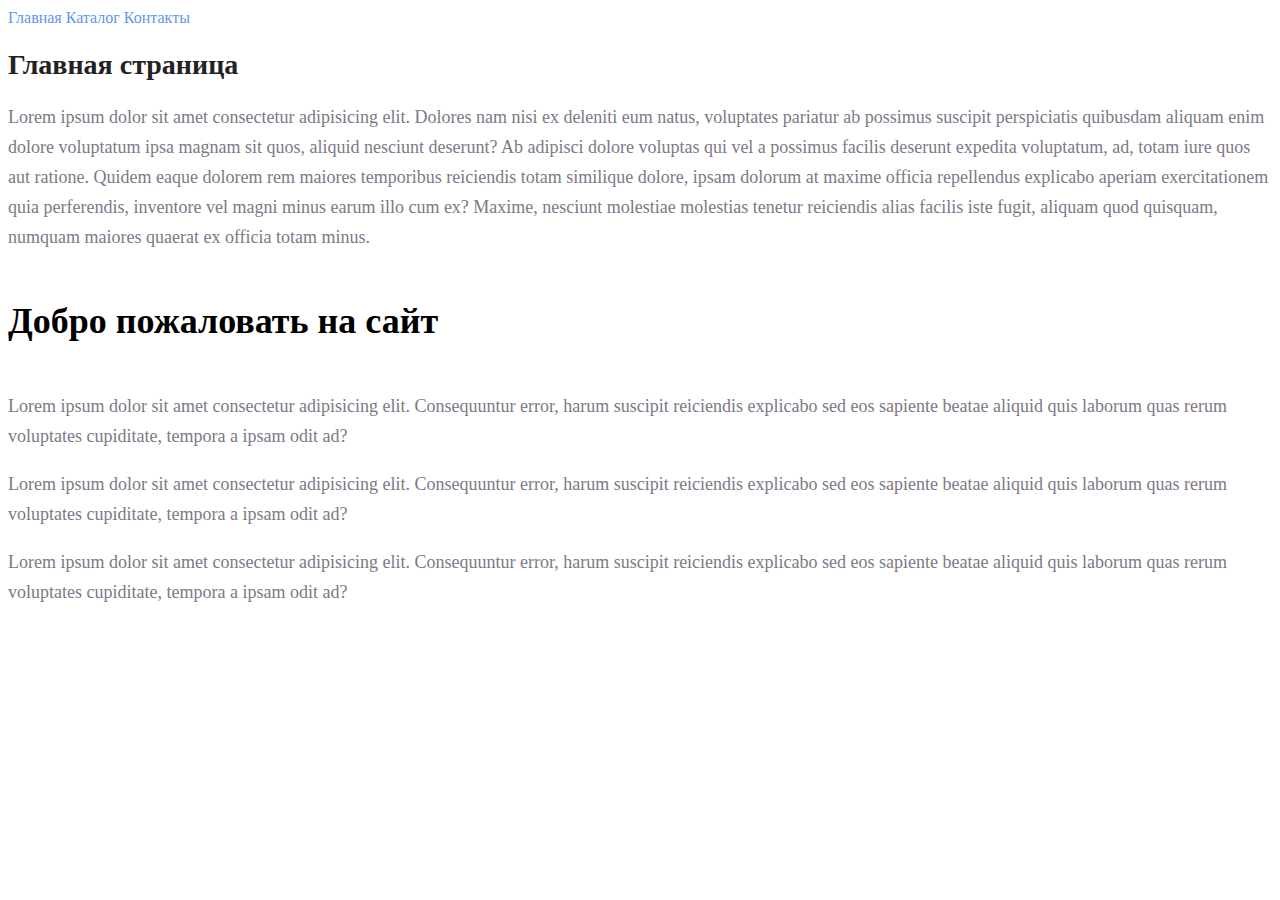
<file: Seminar_1/index.html>
<!DOCTYPE html>
<html lang="en">
<head>
    <meta charset="UTF-8">
    <meta http-equiv="X-UA-Compatible" content="IE=edge">
    <meta name="viewport" content="width=device-width, initial-scale=1.0">
    <title>First_site</title>
    <link rel="stylesheet" href="style.css">
</head>
<body>
    <a class="main_menu" href="index.html">Главная</a>
    <a class="main_menu" href="./catalog/catalog.html">Каталог</a>
    <a class="main_menu" href="contact.html">Контакты</a>
    <h1 class="title">Главная страница</h1>
    <p class="info">Lorem ipsum dolor sit amet consectetur adipisicing elit. Dolores nam nisi ex deleniti eum natus, voluptates pariatur ab possimus suscipit perspiciatis quibusdam aliquam enim dolore voluptatum ipsa magnam sit quos, aliquid nesciunt deserunt? Ab adipisci dolore voluptas qui vel a possimus facilis deserunt expedita voluptatum, ad, totam iure quos aut ratione. Quidem eaque dolorem rem maiores temporibus reiciendis totam similique dolore, ipsam dolorum at maxime officia repellendus explicabo aperiam exercitationem quia perferendis, inventore vel magni minus earum illo cum ex? Maxime, nesciunt molestiae molestias tenetur reiciendis alias facilis iste fugit, aliquam quod quisquam, numquam maiores quaerat ex officia totam minus.</p>
    <h2 class="subtitle">Добро пожаловать на сайт</h2>
    <p class="info">Lorem ipsum dolor sit amet consectetur adipisicing elit. Consequuntur error, harum suscipit reiciendis explicabo sed eos sapiente beatae aliquid quis laborum quas rerum voluptates cupiditate, tempora a ipsam odit ad?</p>
    <p class="info">Lorem ipsum dolor sit amet consectetur adipisicing elit. Consequuntur error, harum suscipit reiciendis explicabo sed eos sapiente beatae aliquid quis laborum quas rerum voluptates cupiditate, tempora a ipsam odit ad?</p>
    <p class="info">Lorem ipsum dolor sit amet consectetur adipisicing elit. Consequuntur error, harum suscipit reiciendis explicabo sed eos sapiente beatae aliquid quis laborum quas rerum voluptates cupiditate, tempora a ipsam odit ad?</p>
    
</body>
</html>
</file>
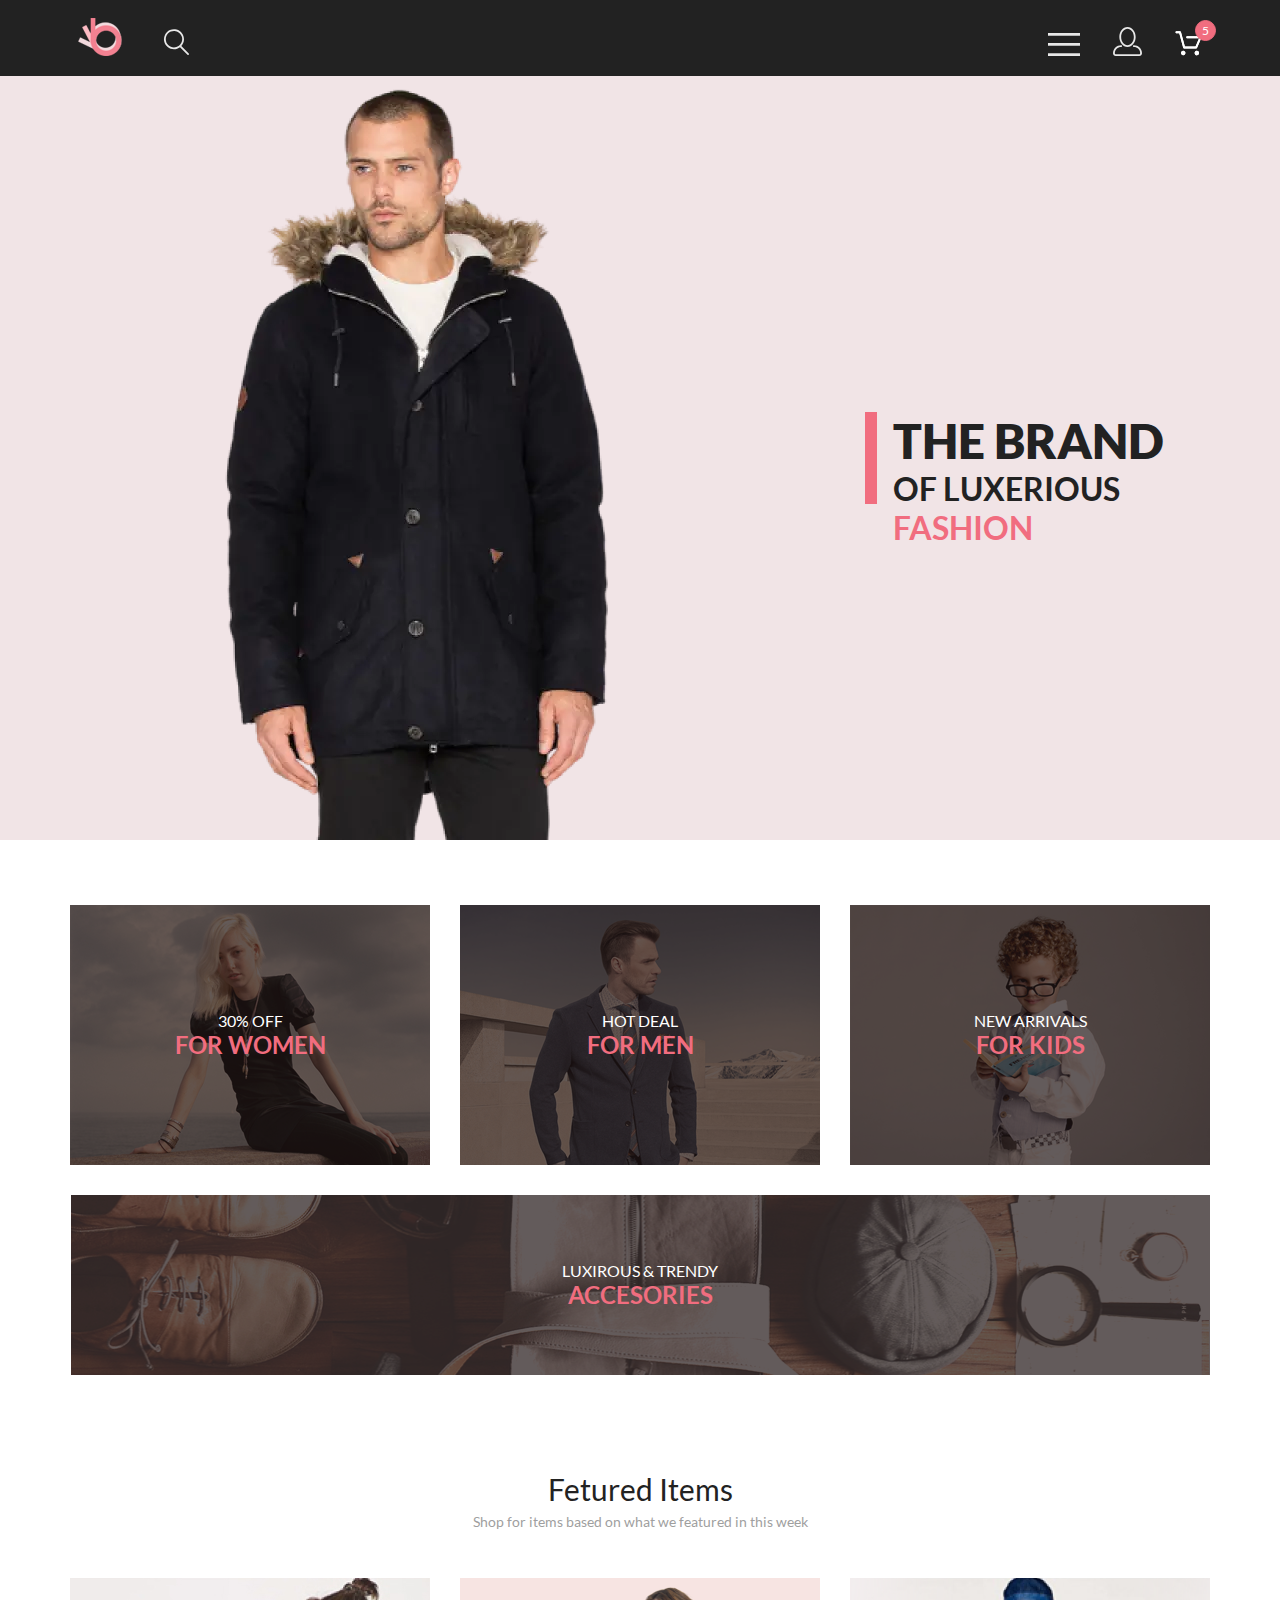
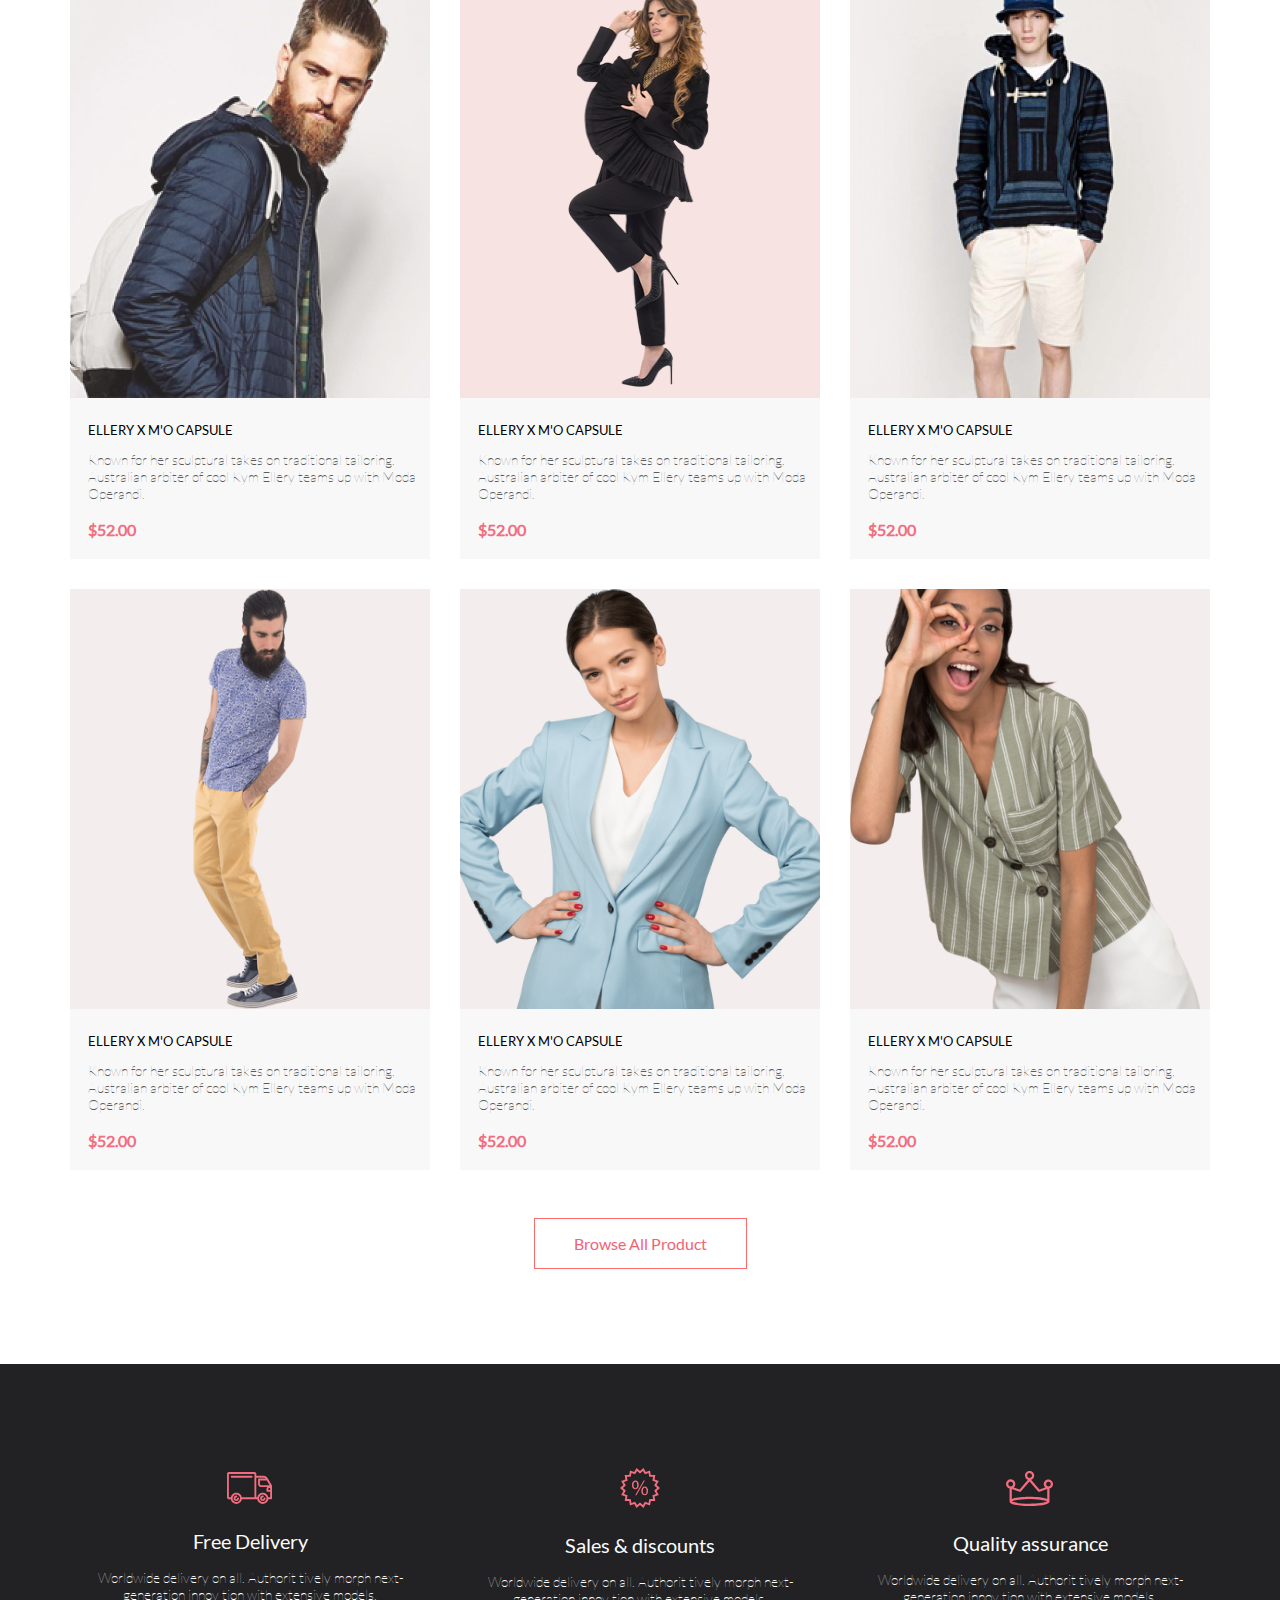
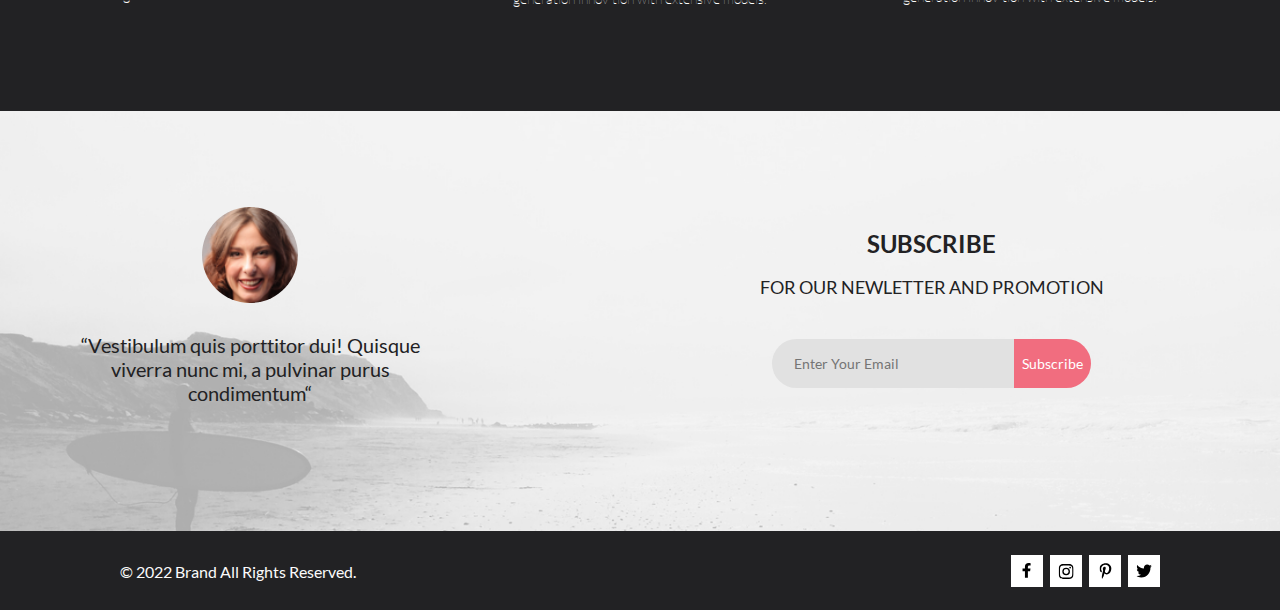
<file: Seminar_11/index.html>
<!DOCTYPE html>
<html lang="en">
<head>
    <meta charset="UTF-8">
    <meta http-equiv="X-UA-Compatible" content="IE=edge">
    <meta name="viewport" content="width=device-width, initial-scale=1.0">
    <title>Store</title>
    <meta name="description" content="Лучший магазин одежды">
    <link rel="stylesheet" href="style.css">
</head>
<body>
    <section class="header">
        <nav class="header_menu">
            <div class="header_logo">
                <img src="img/logo1.svg" alt="logo" class="logo">
                <button class="button search">
                    <img src="img/logo2.svg" alt="logo_button" class="logo_button">
                </button>
            </div>
            <div class="header_button">
                <div class="button menu">
                    <img src="img/button1.svg" alt="button" class="header_button_img">
                    <div class="nav_menu">
                        <h3 class="title nav_menu_title">MENU</h3>
                        <a href="#" class="title nav_menu_main_link">MAN</a>
                        <ul class="nav_menu_text">
                            <li class="nav_menu_link"><a href="#" class="text link_text">Accessories</a></li>
                            <li class="nav_menu_link"><a href="#" class="text link_text">Bags</a></li>
                            <li class="nav_menu_link"><a href="#" class="text link_text">Denim</a></li>
                            <li class="nav_menu_link"><a href="#" class="text link_text">T-Shirts</a></li>
                        </ul>
                        <a href="#" class="title nav_menu_main_link">WOMAN</a>
                        <ul class="nav_menu_text">
                            <li class="nav_menu_link"><a href="#" class="text link_text">Accessories</a></li>
                            <li class="nav_menu_link"><a href="#" class="text link_text">Bags</a></li>
                            <li class="nav_menu_link"><a href="#" class="text link_text">Denim</a></li>
                            <li class="nav_menu_link"><a href="#" class="text link_text">T-Shirts</a></li>
                        </ul>
                        <a href="#" class="title nav_menu_main_link">KIDS</a>
                        <ul class="nav_menu_text">
                            <li class="nav_menu_link"><a href="#" class="text link_text">Accessories</a></li>
                            <li class="nav_menu_link"><a href="#" class="text link_text">Bags</a></li>
                            <li class="nav_menu_link"><a href="#" class="text link_text">Denim</a></li>
                            <li class="nav_menu_link"><a href="#" class="text link_text">T-Shirts</a></li>
                        </ul>
                    </div>
                </div>
                <a href="#" class="account">
                    <img src="img/button2.svg" alt="button" class="header_button_img">
                </a>
                <a href="#"  class="basket">
                    <img src="img/button_image.svg" alt="button" class="header_button_img">
                </a>
            </div>
        </nav>
        <div class="header_content">
            <!-- <img src="img/header_photo.png" alt="photo" class="header_content_img"> -->
            <img src="img/header_photo.webp" alt="photo" class="header_content_img">
            <div class="header_title">
                <h1 class="title header_title_big">
                    THE BRAND
                </h1>
                <h2 class="title header_title_little">
                    OF LUXERIOUS <span class="title header_title_little header_title_little_pink">FASHION</span>
                </h2>
            </div>
        </div>
    </section>
    <section class="offer">
        <div class="offer_content">
            <a href="#" class="offer_url">
                <div class="offer_img">
                    <img src="img/offer1.svg" alt="offer_img" class="offer_img">
                </div>
                <div class="offer_content_text">
                    <p class="text item_text offer_text">30% OFF</p>
                    <b class="text item_text offer_text offer_text_bold">FOR WOMEN</b>
                </div>
            </a>
            <a href="#" class="offer_url">
                <div class="offer_img">
                    <img src="img/offer2.svg" alt="offer_img" class="offer_img">
                </div>
                <div class="offer_content_text">
                    <p class="text item_text offer_text">HOT DEAL</p>
                    <b class="text item_text offer_text offer_text_bold">FOR MEN</b>
                </div>
            </a>
            <a href="#" class="offer_url">
                <div class="offer_img">
                    <img src="img/offer3.svg" alt="offer_img" class="offer_img">
                </div>
                <div class="offer_content_text">
                    <p class="text item_text offer_text">NEW ARRIVALS</p>
                        <b class="text item_text offer_text offer_text_bold">FOR KIDS</b>
                </div>
            </a>
            <a href="#" class="offer_url big">
                <div class="offer_img big">
                    <img src="img/offer4.svg" alt="offer_img" class="offer_img offer_img_big">
                </div>
                <div class="offer_content_text">
                    <p class="text item_text offer_text">LUXIROUS & TRENDY</p>
                    <b class="text item_text offer_text offer_text_bold">ACCESORIES</b>
                </div>
            </a>
        </div>
    </section>
    <section class="product">
        <div class="product_headline">
            <h2 class="title product_title">Fetured Items</h2>
            <p class="text product_text">Shop for items based on what we featured in this week</p>
        </div>
        <div class="product_content">
            <div class="item product_item">
                <div class="product_item_img block-1">
                    <div class="hover-block">
                        <button class="text buy_item">
                            <img src="img/button_image.svg" alt=""> Add to Cart
                        </button>
                    </div>
                </div>
                <div class="product_item_content">
                    <h3 class="title item_title product_item_title">ELLERY X M'O CAPSULE</h3>
                    <p class="text item_text product_item_text">Known for her sculptural takes on traditional tailoring, Australian arbiter of cool Kym Ellery teams up with Moda Operandi.</p>
                    <h3 class="product_item_price">$52.00</h3>
                </div>
            </div>
            <div class="item product_item">
                <div class="product_item_img block-2">
                    <div class="hover-block">
                        <button class="text buy_item"><img src="img/button_image.svg" alt=""> Add to Cart</button>
                    </div>
                </div>
                <div class="product_item_content">
                    <h3 class="title item_title product_item_title">ELLERY X M'O CAPSULE</h3>
                    <p class="text item_text product_item_text">Known for her sculptural takes on traditional tailoring, Australian arbiter of cool Kym Ellery teams up with Moda Operandi.</p>
                    <h3 class="product_item_price">$52.00</h3>
                </div>
            </div>
            <div class="item product_item">
                <div class="product_item_img block-3">
                    <div class="hover-block">
                        <button class="text buy_item"><img src="img/button_image.svg" alt=""> Add to Cart</button>
                    </div>
                </div>
                <div class="product_item_content">
                    <h3 class="title item_title product_item_title">ELLERY X M'O CAPSULE</h3>
                    <p class="text item_text product_item_text">Known for her sculptural takes on traditional tailoring, Australian arbiter of cool Kym Ellery teams up with Moda Operandi.</p>
                    <h3 class="product_item_price">$52.00</h3>
                </div>
            </div>
            <div class="item product_item">
                <div class="product_item_img block-4">
                    <div class="hover-block" >
                        <button class="text buy_item"><img src="img/button_image.svg" alt=""> Add to Cart</button>
                    </div>
                </div>
                <div class="product_item_content">
                    <h3 class="title item_title product_item_title">ELLERY X M'O CAPSULE</h3>
                    <p class="text item_text product_item_text">Known for her sculptural takes on traditional tailoring, Australian arbiter of cool Kym Ellery teams up with Moda Operandi.</p>
                    <h3 class="product_item_price">$52.00</h3>
                </div>
            </div>
            <div class="item product_item">
                <div class="product_item_img block-5">
                    <div class="hover-block">
                        <button class="text buy_item"><img src="img/button_image.svg" alt=""> Add to Cart</button>
                    </div>
                </div>
                <div class="product_item_content">
                    <h3 class="title item_title product_item_title">ELLERY X M'O CAPSULE</h3>
                    <p class="text item_text product_item_text">Known for her sculptural takes on traditional tailoring, Australian arbiter of cool Kym Ellery teams up with Moda Operandi.</p>
                    <h3 class="product_item_price">$52.00</h3>
                </div>
            </div>
            <div class="item product_item">
                <div class="product_item_img block-6">
                    <div class="hover-block">
                        <button class="text buy_item"><img src="img/button_image.svg" alt=""> Add to Cart</button>
                    </div>
                </div>
                <div class="product_item_content">
                    <h3 class="title item_title product_item_title">ELLERY X M'O CAPSULE</h3>
                    <p class="text item_text product_item_text">Known for her sculptural takes on traditional tailoring, Australian arbiter of cool Kym Ellery teams up with Moda Operandi.</p>
                    <h3 class="product_item_price">$52.00</h3>
                </div>
            </div>
        </div>
        <a class="product_button" href="#">Browse All Product</a>
    </section>
    <section class="footer">
        <div class="footer_content">
            <div class="item footer_item">
                <img src="img/footer1.svg" alt="footer_img" class="footer_img">
                <h3 class="title item_title footer_title">Free Delivery</h3>
                <p class="text item_text footer_text">Worldwide delivery on all. Authorit tively morph next-generation innov tion with extensive models.</p>
        </div>
            <div class="item footer_item">
                <img src="img/footer2.svg" alt="footer_img" class="footer_img">
                <h3 class="title item_title footer_title">Sales & discounts</h3>
                <p class="text item_text footer_text">Worldwide delivery on all. Authorit tively morph next-generation innov tion with extensive models.</p>
        </div>
            <div class="item footer_item">
                <img src="img/footer3.svg" alt="footer_img" class="footer_img">
                <h3 class="title item_title footer_title">Quality assurance</h3>
                <p class="text item_text footer_text">Worldwide delivery on all. Authorit tively morph next-generation innov tion with extensive models.</p>
        </div>
        </div>
        <div class="subscribe">
            <div class="subscribe_content">
                <img src="img/subscribe_photo.svg" alt="subscribe_photo" class="subscribe_photo">
                <p class="text subscribe_text">“Vestibulum quis porttitor dui! Quisque viverra nunc mi, a pulvinar purus condimentum“</p>
            </div>
            <div class="subscribe_menu">
                <h2 class="title subscribe_menu_text"><b class="bold">SUBSCRIBE</b><br>FOR OUR NEWLETTER AND PROMOTION</h2>
                <form class="email">
                    <input class="input_email" placeholder="Enter Your Email" type="email" required/>
                    <button class="button subscribe_button" type="submit">Subscribe</button>
                </form>
            </div>
        </div>
        <footer class="copyright_content">
            <p class="copyright">© 2022  Brand  All Rights Reserved.</p>
            <div class="social_media">
                <a class="socila_media_link">
                    <svg xmlns="http://www.w3.org/2000/svg" width="11" height="16" fill="none"><path fill="#000" d="m9.088 8.28.419-2.664H6.89V3.887c0-.729.366-1.439 1.538-1.439h1.19V.18S8.537 0 7.505 0C5.35 0 3.942 1.276 3.942 3.586v2.03H1.547V8.28h2.395v6.44H6.89V8.28h2.198Z"/></svg>
                </a>
                <a class="socila_media_link">
                    <svg xmlns="http://www.w3.org/2000/svg" width="16" height="17" fill="none"><g clip-path="url(#a)"><path fill="#000" d="M8.137 4.682a3.812 3.812 0 0 0-3.821 3.815 3.812 3.812 0 0 0 3.82 3.815 3.812 3.812 0 0 0 3.822-3.815 3.812 3.812 0 0 0-3.821-3.815Zm0 6.295a2.487 2.487 0 0 1-2.485-2.48 2.485 2.485 0 0 1 4.97 0 2.487 2.487 0 0 1-2.485 2.48Zm4.869-6.451c0 .494-.4.89-.892.89a.89.89 0 1 1 .891-.89Zm2.53.903c-.056-1.192-.329-2.248-1.204-3.118-.87-.87-1.928-1.142-3.122-1.202-1.23-.07-4.919-.07-6.15 0-1.19.056-2.248.329-3.122 1.199-.875.87-1.144 1.925-1.204 3.117-.07 1.229-.07 4.911 0 6.14.056 1.192.329 2.248 1.204 3.117.874.87 1.929 1.143 3.123 1.202 1.23.07 4.918.07 6.149 0 1.194-.056 2.251-.328 3.122-1.202.872-.87 1.145-1.925 1.204-3.117.07-1.229.07-4.908 0-6.136Zm-1.59 7.454a2.513 2.513 0 0 1-1.416 1.414c-.981.389-3.31.3-4.393.3-1.084 0-3.416.085-4.393-.3a2.513 2.513 0 0 1-1.417-1.414c-.39-.98-.3-3.304-.3-4.386 0-1.083-.086-3.41.3-4.386.26-.651.761-1.153 1.417-1.415.98-.388 3.309-.299 4.393-.299 1.084 0 3.415-.086 4.393.3.652.258 1.154.76 1.417 1.414.389.979.3 3.303.3 4.386 0 1.082.089 3.41-.3 4.386Z"/></g><defs><clipPath id="a"><path fill="#fff" d="M.684 0h14.899v17H.684z"/></clipPath></defs></svg>
                </a>
                <a class="socila_media_link">
                    <svg xmlns="http://www.w3.org/2000/svg" width="13" height="16" fill="none"><g clip-path="url(#a)"><path fill="#000" d="M6.74.203C3.556.203.408 2.341.408 5.8c0 2.2 1.23 3.45 1.974 3.45.308 0 .484-.863.484-1.106 0-.29-.735-.91-.735-2.119 0-2.513 1.9-4.294 4.358-4.294 2.114 0 3.678 1.21 3.678 3.431 0 1.66-.661 4.772-2.803 4.772-.773 0-1.434-.562-1.434-1.368 0-1.182.82-2.325.82-3.544 0-2.069-2.915-1.694-2.915.806 0 .525.065 1.106.298 1.584-.428 1.857-1.304 4.622-1.304 6.535 0 .59.084 1.172.14 1.762.105.12.053.107.214.047 1.564-2.156 1.509-2.578 2.216-5.4.382.732 1.37 1.125 2.151 1.125 3.297 0 4.777-3.234 4.777-6.15 0-3.103-2.663-5.128-5.587-5.128Z"/></g><defs><clipPath id="a"><path fill="#fff" d="M.408 0h11.92v16H.407z"/></clipPath></defs></svg>
                </a>
                <a class="socila_media_link">
                    <svg xmlns="http://www.w3.org/2000/svg" width="17" height="16" fill="none"><g clip-path="url(#a)"><path fill="#000" d="M14.418 4.741c.01.142.01.284.01.426 0 4.335-3.277 9.33-9.267 9.33a9.16 9.16 0 0 1-5.002-1.472c.262.03.515.04.787.04a6.495 6.495 0 0 0 4.044-1.4A3.266 3.266 0 0 1 1.944 9.39c.202.03.404.05.615.05.293 0 .585-.04.857-.111A3.274 3.274 0 0 1 .805 6.112V6.07c.433.244.937.396 1.472.416a3.283 3.283 0 0 1-1.452-2.73c0-.61.161-1.168.444-1.656a9.238 9.238 0 0 0 6.715 3.432 3.727 3.727 0 0 1-.08-.751c0-1.807 1.452-3.28 3.257-3.28a3.24 3.24 0 0 1 2.38 1.036 6.386 6.386 0 0 0 2.067-.792 3.266 3.266 0 0 1-1.432 1.807 6.494 6.494 0 0 0 1.876-.507 7.029 7.029 0 0 1-1.634 1.695Z"/></g><defs><clipPath id="a"><path fill="#fff" d="M.16 0H16.05v16H.16z"/></clipPath></defs></svg>
                </a>
            </div>
            
        </footer>
    </section>
</body>
</html>
</file>
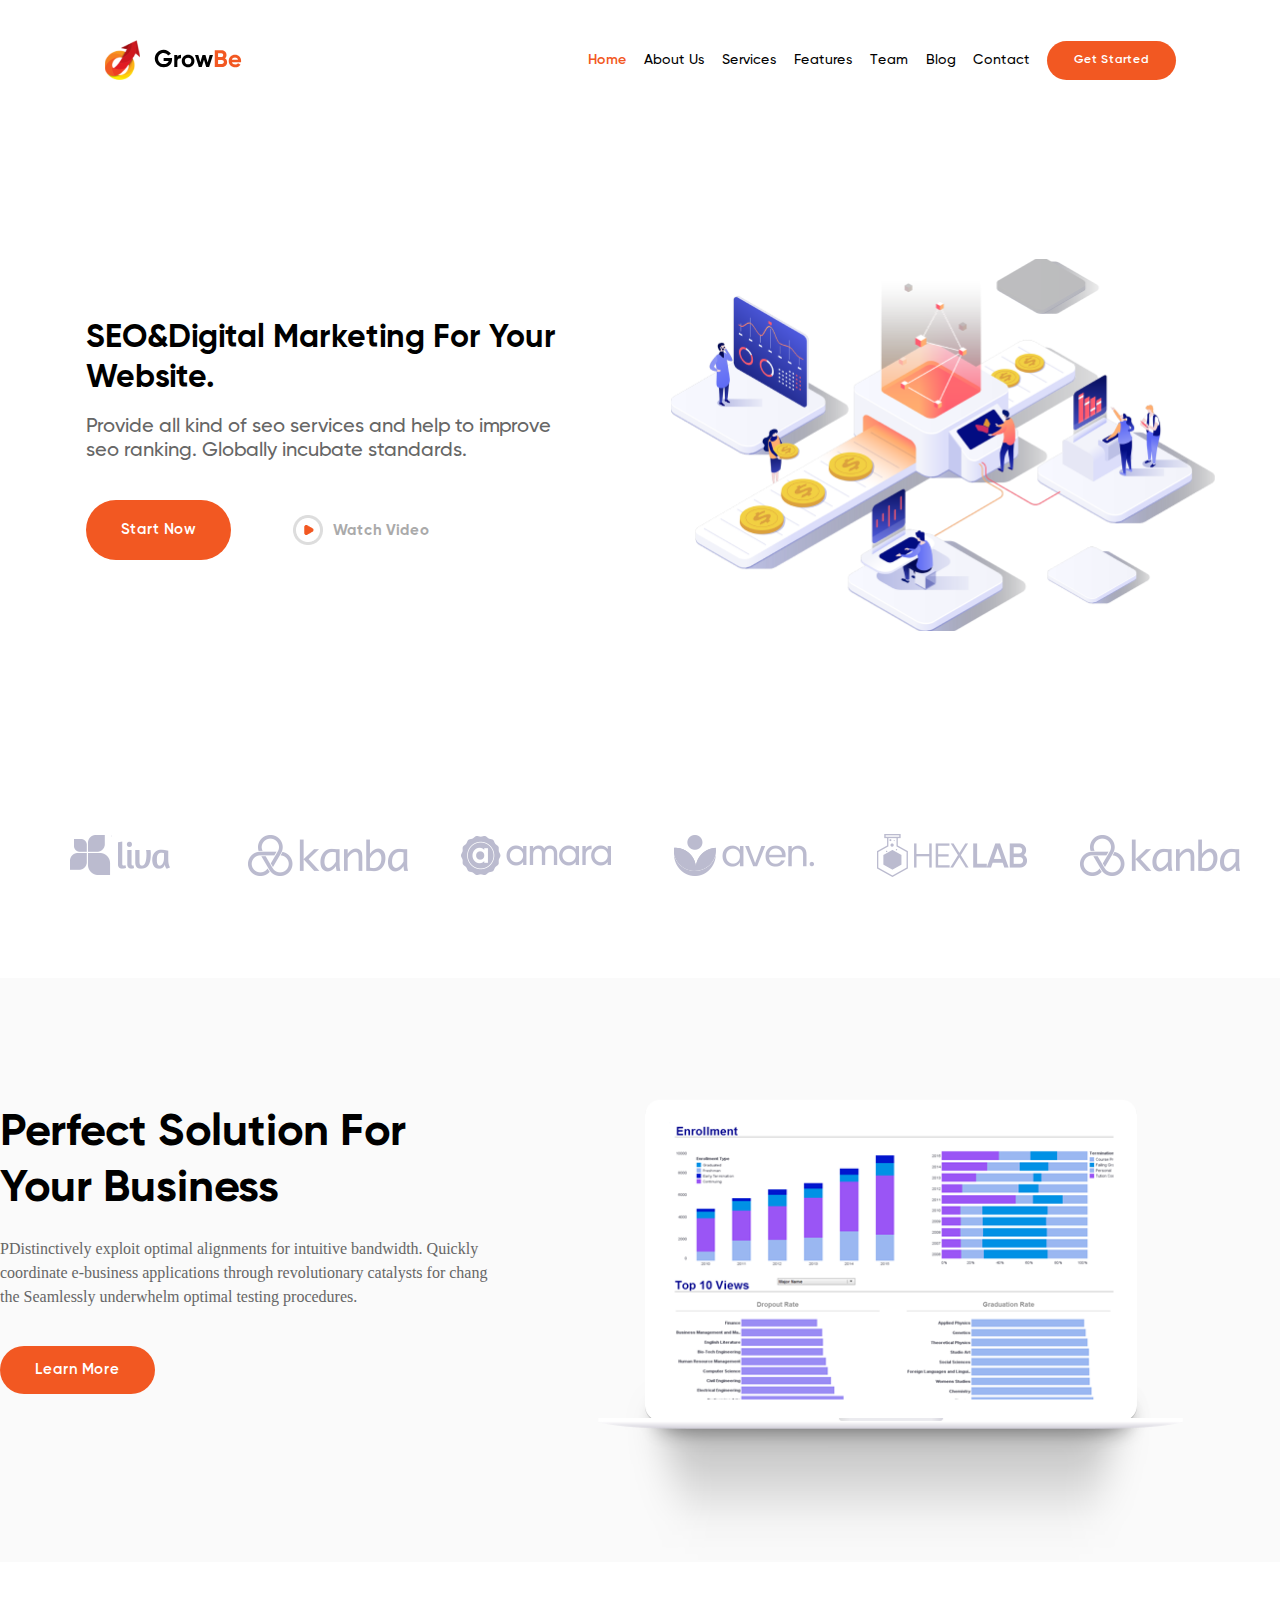
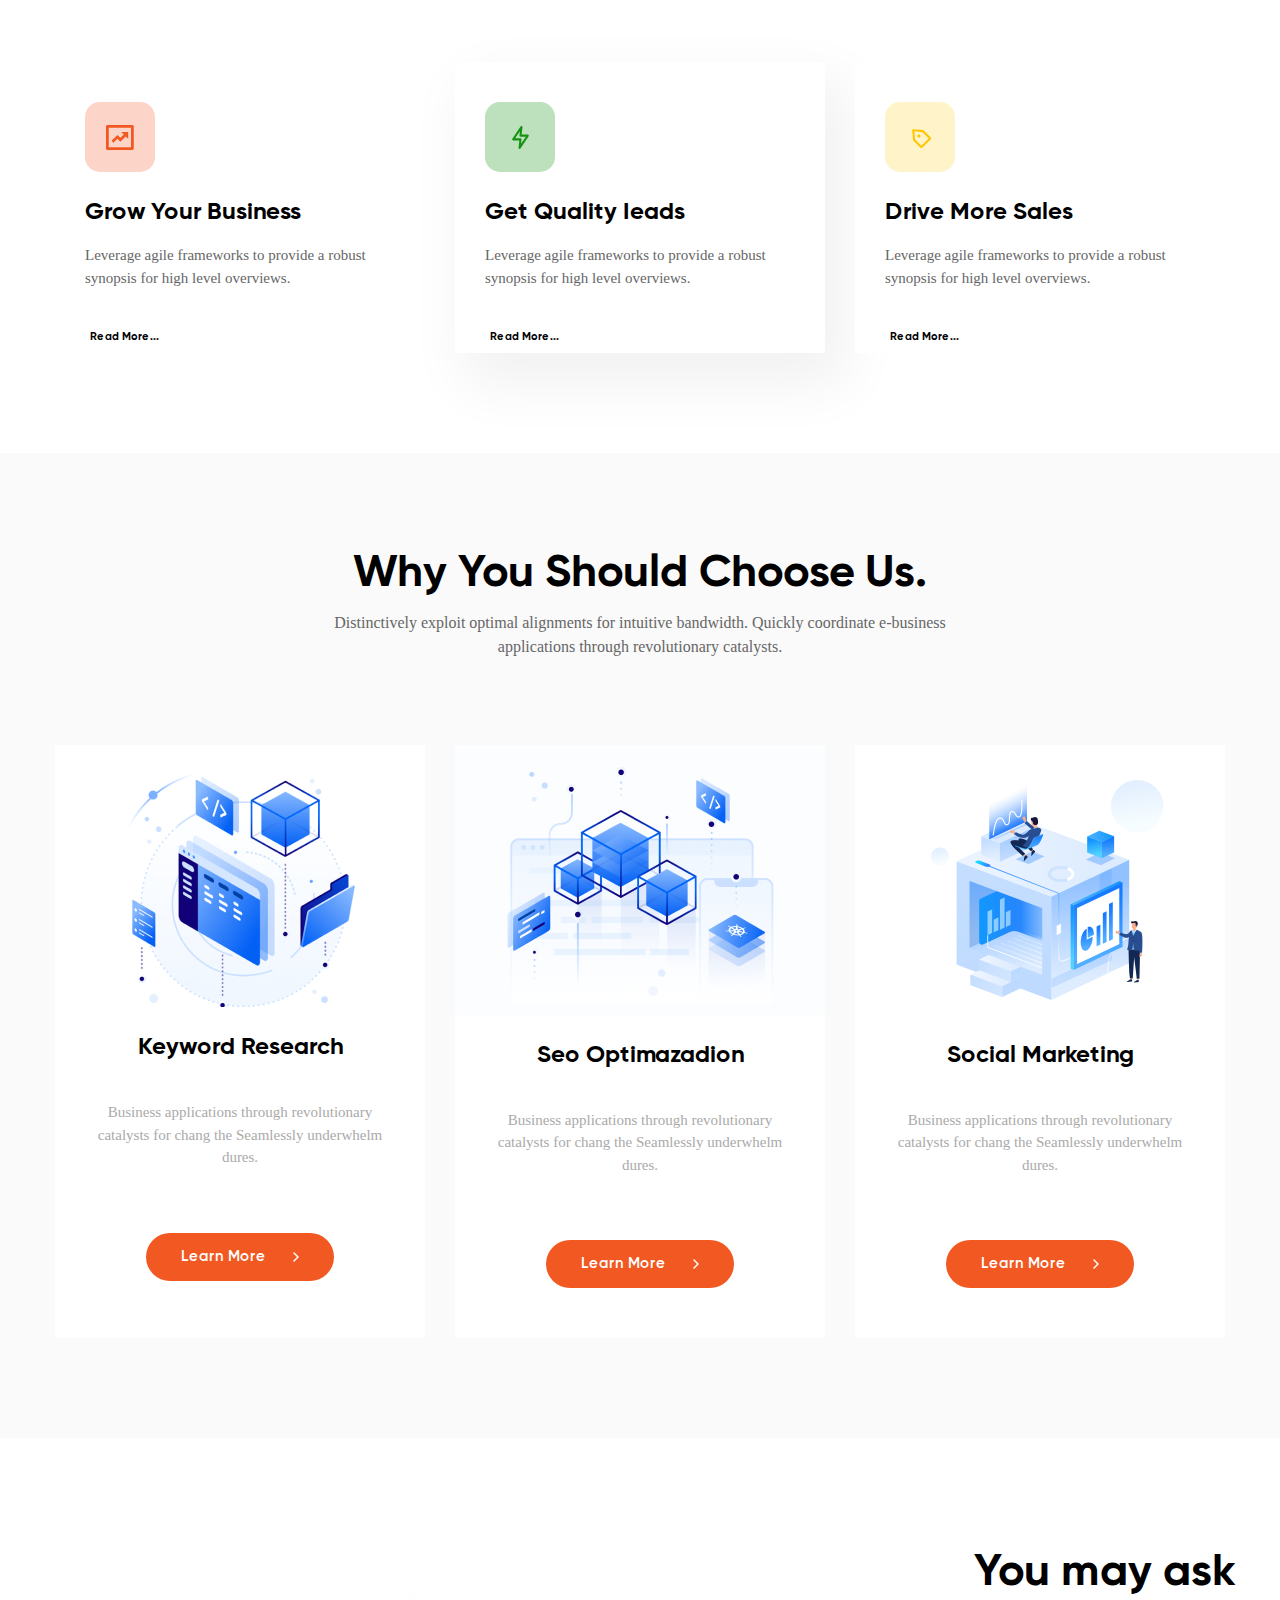
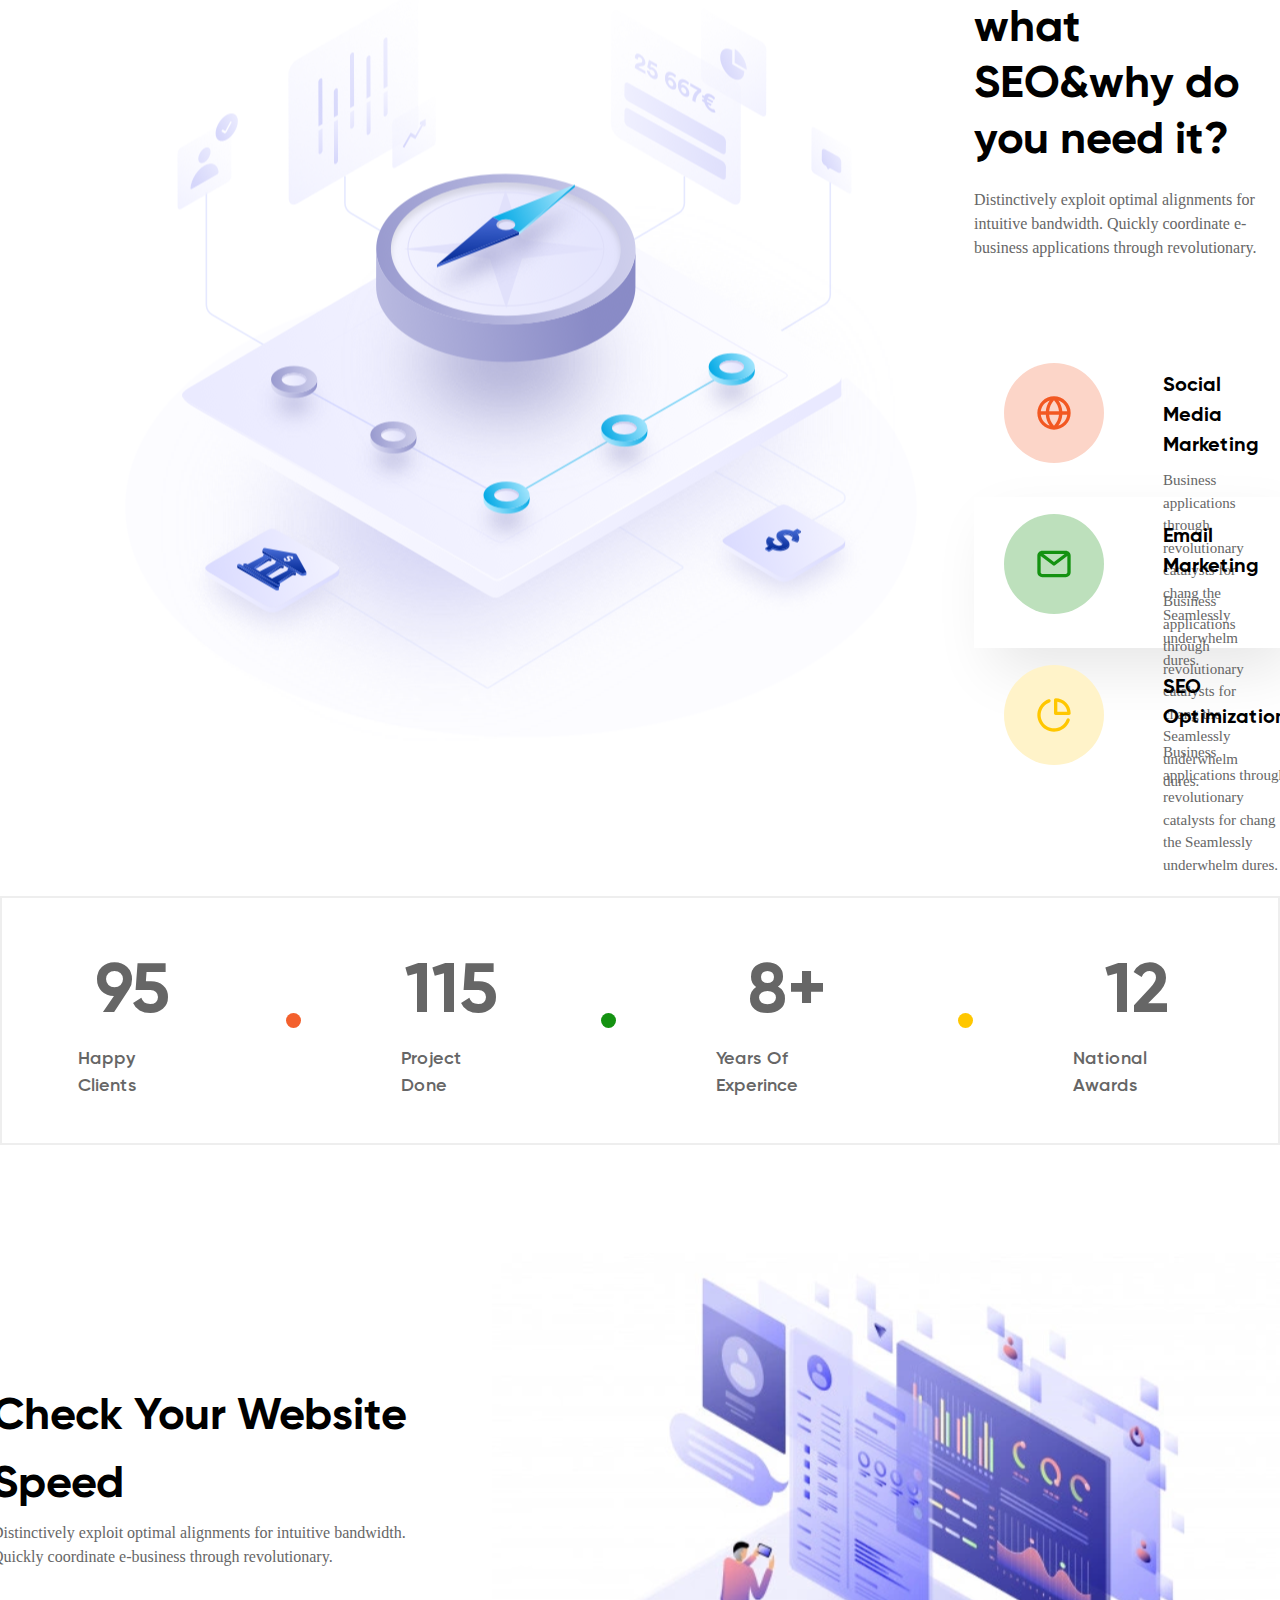
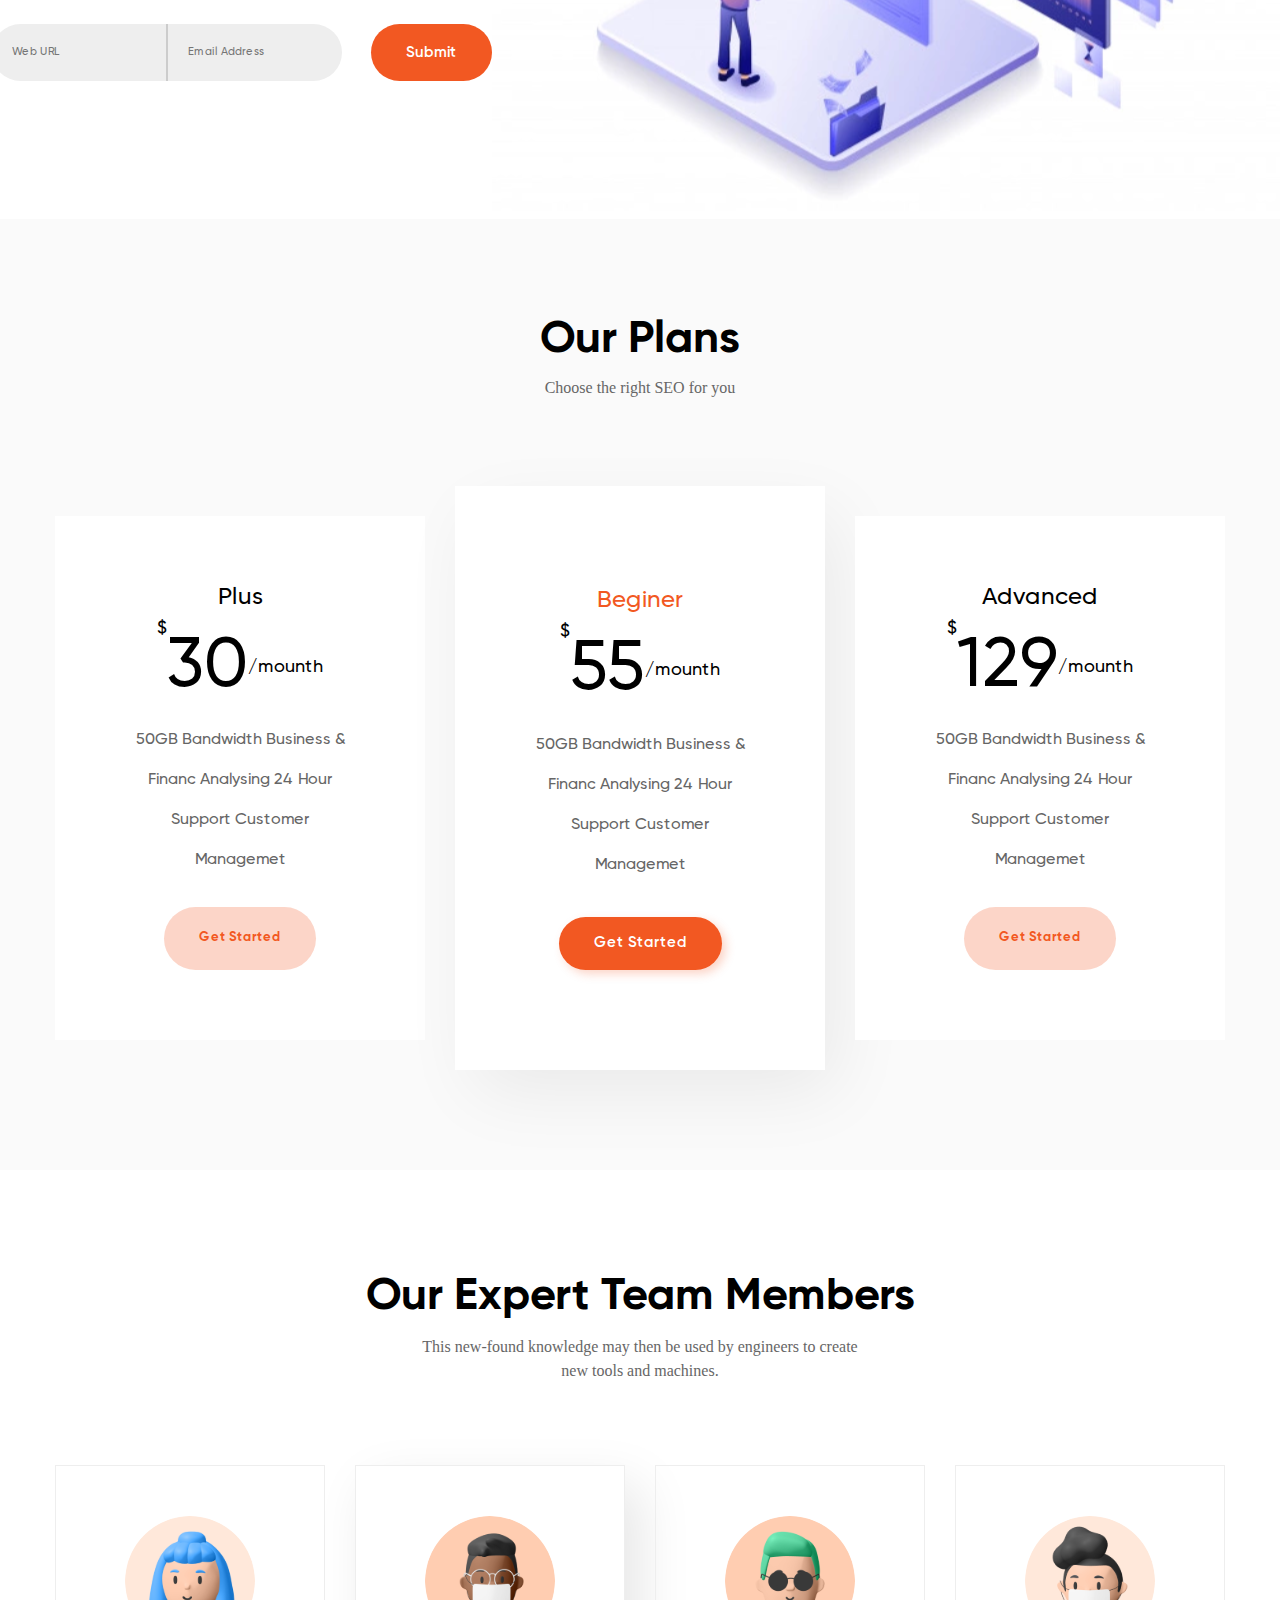
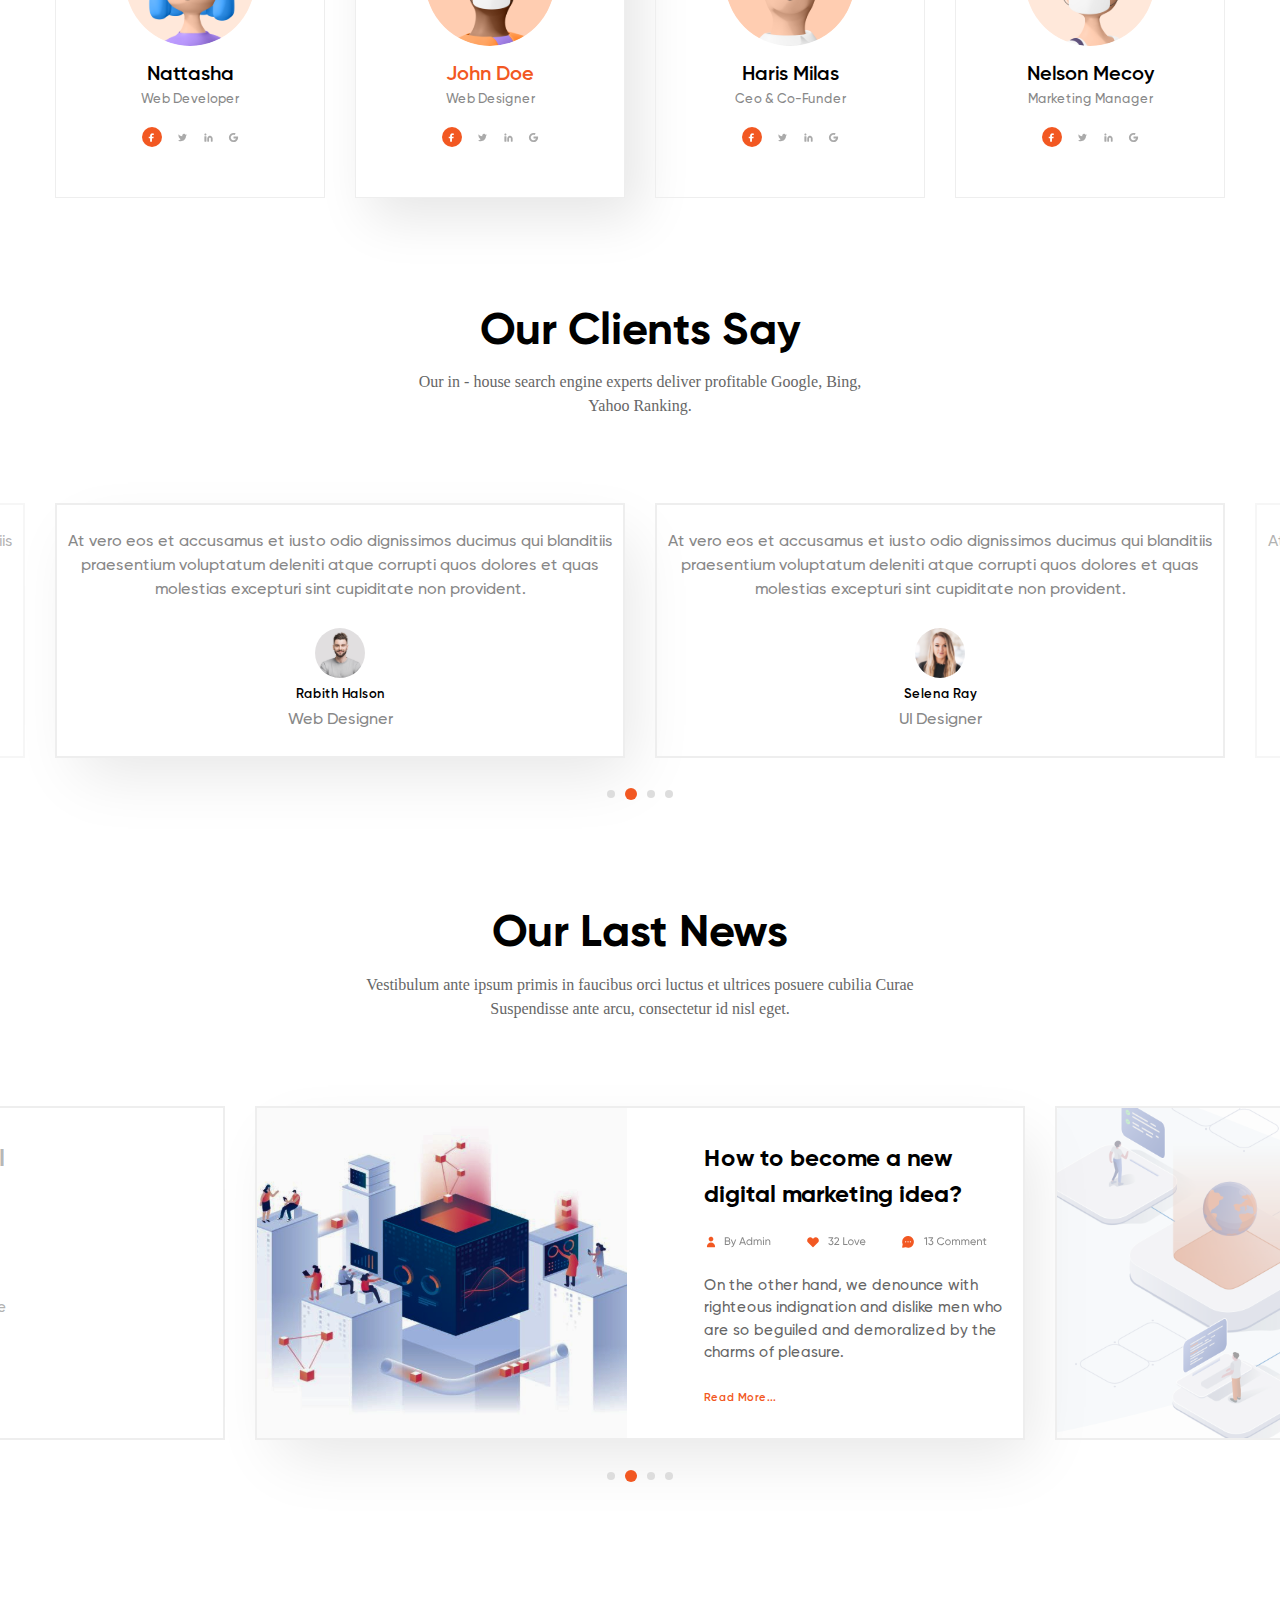
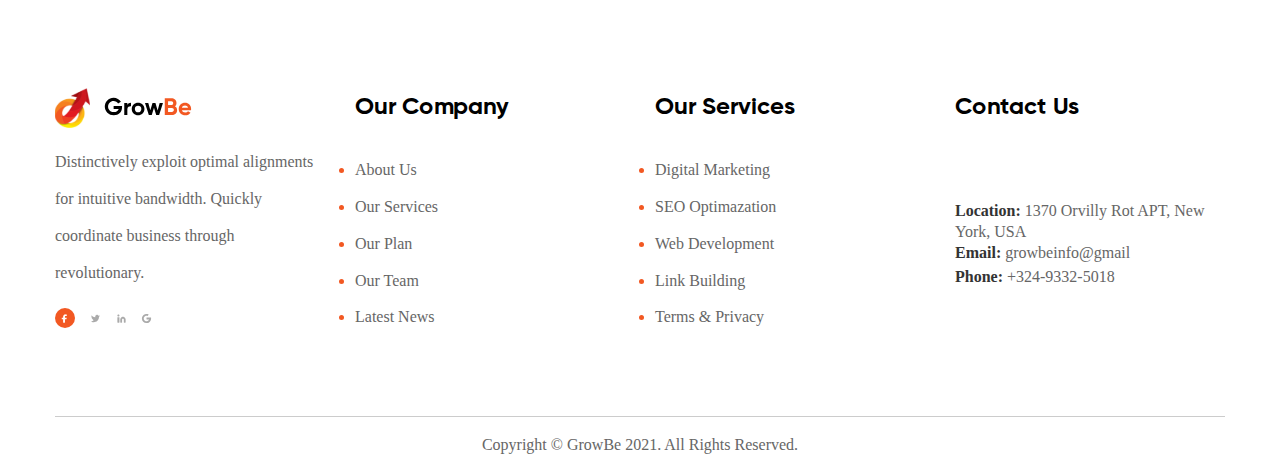
<file: Seminar_3/index.html>
<!DOCTYPE html>
<html lang="en">
<head>
    <meta charset="UTF-8">
    <meta http-equiv="X-UA-Compatible" content="IE=edge">
    <meta name="viewport" content="width=device-width, initial-scale=1.0">
    <title>GrowBe</title>
    <link rel="stylesheet" href="style.css">
</head>
<body>
    <!-- DONE -->
    <div class="top">
        <div class="header">
            <img class="logo_img" src="img/logo.svg" alt="logo">
            <div class="header_menu">
                <a class="menu orange" href="#">Home</a>
                <a class="menu" href="#">About Us</a>
                <a class="menu" href="#">Services</a>
                <a class="menu" href="#">Features</a>
                <a class="menu" href="#">Team</a>
                <a class="menu" href="#">Blog</a>
                <a class="menu" href="#">Contact</a>
                <a class="menu start" href="#"> Get Started </a>
            </div>
        </div>
        <div class="content">
            <div class="content__text">
                <h1 class="tittle content_tittle">SEO&Digital Marketing For Your Website.</h1>
                <p class="text content_text">Provide all kind of seo services and help to improve seo ranking. Globally incubate standards.</p>
                <div class="content_buttoms">
                    <button class="button btn_start">Start Now</button>
                    <button class="button btn_play"><img src="img/icon.png" alt="icon">Watch Video</button>
                </div>
            </div>
            <img class="content_photo" src="img/content_photo.png" alt="content_photo">
        </div>
        <div class="logos">
            <img class="logo" src="img/1.png" alt="logo">
            <img class="logo" src="img/6.png" alt="logo">
            <img class="logo" src="img/3.png" alt="logo">
            <img class="logo" src="img/4.png" alt="logo">
            <img class="logo" src="img/5.png" alt="logo">
            <img class="logo" src="img/6.png" alt="logo">
        </div>
    </div>
    <!-- DONE -->
    <div class="about_us">
        <div class="about_us__content">
            <h3 class="tittle about_us_tittle">Perfect Solution For Your Business</h3>
            <p class="text about_us_text">PDistinctively exploit optimal alignments for intuitive bandwidth. Quickly coordinate e-business applications through revolutionary catalysts for chang the Seamlessly underwhelm optimal testing procedures.</p>
            <button class="button btn_start content_buttoms">Learn More</button>
        </div>
        <div>
            <img class="about_us_photo" src="img/macbook.png" alt="about_us_photo">
        </div>
    </div>
    <!-- DONE -->
    <div class="features">
        <div class="item">
            <img src="img/icon-1.svg" alt="features_photo" class="item_img">
            <h2 class="tittle item_tittle">Grow Your Business</h2>
            <p class="text item_text">Leverage agile frameworks to provide a robust synopsis for high level overviews.</p>
            <button class="button features_button">Read More...</button>
        </div>
        <div class="item choice_item">
            <img src="img/icon-2.svg" alt="features_photo" class="item_img">
            <h3 class="tittle item_tittle">Get Quality Ieads</h3>
            <p class="text item_text">Leverage agile frameworks to provide a robust synopsis for high level overviews.</p>
            <button class="button features_button">Read More...</button>
        </div>
        <div class="item">
            <img src="img/icon-3.svg" alt="features_photo" class="item_img">
            <h3 class="tittle item_tittle">Drive More Sales</h3>
            <p class="text item_text">Leverage agile frameworks to provide a robust synopsis for high level overviews.</p>
            <button class="button features_button">Read More...</button>
        </div>
    </div>
    <!-- DONE  -->
    <div class="services">
        <div class="services_headline">
            <h2 class="tittle headline_tittle services_headline_tittle">Why You Should Choose Us.</h2>
            <p class="text headline_text services_headline_text">Distinctively exploit optimal alignments for intuitive bandwidth. Quickly coordinate e-business
                applications through revolutionary catalysts.</p>
        </div>
        <div class="services_item">
            <img src="img/services1.png" alt="services_photo" class="services_img">
            <h3 class="tittle item_tittle services_item_tittle">Keyword Research</h3>
            <p class="text item_text services_item_text">Business applications through revolutionary catalysts for chang the Seamlessly underwhelm dures.</p>
            <button class="button btn_start item_button">Learn More <img src="img/services_button_icon.svg" alt="services_button_icon"></button>
        </div>
        <div class="services_item chose_services_item">
            <img src="img/services2.png" alt="services_photo" class="services_img">
            <h3 class="tittle item_tittle services_item_tittle">Seo Optimazadion</h3>
            <p class="text item_text services_item_text">Business applications through revolutionary catalysts for chang the Seamlessly underwhelm dures.</p>
            <button class="button btn_start item_button">Learn More <img src="img/services_button_icon.svg" alt="services_button_icon"></button>
        </div>
        <div class="services_item ">
            <img src="img/services3.png" alt="services_photo" class="services_img">
            <h3 class="tittle item_tittle services_item_tittle">Social Marketing</h3>
            <p class="text item_text services_item_text">Business applications through revolutionary catalysts for chang the Seamlessly underwhelm dures.</p>
            <button class="button btn_start item_button">Learn More <img src="img/services_button_icon.svg" alt="services_button_icon"></button>
        </div>
    </div>
    <!-- DONE -->    
    <div class="what_we_do">
        <img src="img/what_we_do_img.svg" alt="what_we_do_img" class="what_we_do_img">
        <div class="what_we_do_content">
            <div class="what_we_do_headline">
                <h2 class="tittle what_we_do_tittle">You may ask what
                    SEO&why do you need it?</h2>
                    <p class="text what_we_do_text">Distinctively exploit optimal alignments for intuitive bandwidth. Quickly coordinate e-business applications through revolutionary.</p>
            </div>
            <div class="what_we_do_item">
                <img src="img/what_we_do_icon_1.svg" alt="what_we_do_icon" class="what_we_do_icon">
                <div class="what_we_do_item_text">
                    <h3 class="tittle item_tittle what_we_do_item_tittle">Social Media Marketing</h3>
                    <p class="text item_text">Business applications through revolutionary catalysts
                        for chang the Seamlessly underwhelm dures.</p>
                </div>
            </div>
            <div class="what_we_do_item shadow_what_we_do_item">
                <img src="img/what_we_do_icon_2.svg" alt="what_we_do_icon" class="what_we_do_icon">
                <div class="what_we_do_item_text">
                    <h3 class="tittle item_tittle what_we_do_item_tittle">Email Marketing</h3>
                    <p class="text item_text">Business applications through revolutionary catalysts
                        for chang the Seamlessly underwhelm dures.</p>
                </div>
            </div>
            <div class="what_we_do_item">
                <img src="img/what_we_do_icon_3.svg" alt="what_we_do_icon" class="what_we_do_icon">
                <div class="what_we_do_item_text">
                    <h3 class="tittle item_tittle what_we_do_item_tittle">SEO Optimization</h3>
                    <p class="text item_text">Business applications through revolutionary catalysts
                        for chang the Seamlessly underwhelm dures.</p>
                </div>
            </div>
        </div>
    </div>
    <!-- DONE              -->
    <div class="funfact">
        <div class="funfact__content">
            <div class="dots_text">
                <h3 class="tittle dots_content_tittle">95</h3>
                <p class="text dots_content_text">Happy Clients</p>
            </div>
            <img src="img/dots1.svg" alt="dots_img" class="dots_img">
            <div class="dots_text">
                <h3 class="tittle dots_content_tittle">115</h3>
                <p class="text dots_content_text">Project Done</p>
            </div>
            <img src="img/dots2.svg" alt="dots_img" class="dots_img">
            <div class="dots_text">
                <h3 class="tittle dots_content_tittle">8+</h3>
                <p class="text dots_content_text">Years Of Experince</p>
            </div>
            <img src="img/dots3.svg" alt="dots_img" class="dots_img">
            <div class="dots_text">
                <h3 class="tittle dots_content_tittle">12</h3>
                <p class="text dots_content_text">National Awards</p>
            </div>
        </div>
    </div>
    <!-- DONE не понимаю почему размер шрифта не меняется -->
    <div class="mailbox">
        <div class="mailbox__content">
            <h2 class="tittle mailbox_tittle">Check Your Website Speed </h2>
            <p class="text mailbox_text">Distinctively exploit optimal alignments for intuitive bandwidth.
                Quickly coordinate e-business through revolutionary.</p>
            <div class="mailbox_button">
                <div class="message_box">
                    <input class="message_box_input left" placeholder="Web URL" type="url"/>
                    <input class="message_box_input right" placeholder="Email Address" type="email"/>
                </div>
                <button class="button btn_start">Submit</button>
            </div>
        </div>
        <img src="img/mailbox.svg" alt="mailbox_img" class="mailbox_img">
    </div>
    <!-- DONE -->
    <div class="plans">
        <div class="plans_content_tittle headline">
            <h2 class="tittle headline_tittle">Our Plans</h2>
            <p class="text headline_text">Choose the right SEO for you</p>
        </div>

        <div class="pricing">
            <div class="pricing_title">
                <h3 class="tarif">Plus</h3>
                <div class="price_info">
                    <p class="currency">$</p>
                    <h2 class="price price_money">30</h2>
                    <p class="price">/mounth</p>
                </div>
            </div>
            <p class="plans_info">
                50GB Bandwidth
                Business & Financ Analysing
                24 Hour Support
                Customer Managemet</p>
            <button class="button btn_start price_button">Get Started</button>
        </div>
        <div class="pricing choice_pricing">
            <div class="pricing_title ">
                <h3 class="tarif tarif_orange">Beginer</h3>
                <div class="price_info">
                    <p class="currency">$</p>
                    <h2 class="price price_money">55</h2>
                    <p class="price">/mounth</p>
                </div>
            </div>
            <p class="plans_info">
                50GB Bandwidth
                Business & Financ Analysing
                24 Hour Support
                Customer Managemet</p>
            <button class="button btn_start price_button_orange">Get Started</button>
        </div>
        <div class="pricing">
            <div class="pricing_title">
                <h3 class="tarif">Advanced</h3>
                <div class="price_info">
                    <p class="currency">$</p>
                    <h2 class="price price_money">129</h2>
                    <p class="price">/mounth</p>
                </div>
            </div>
            <p class="plans_info">50GB Bandwidth
                Business & Financ Analysing
                24 Hour Support
                Customer Managemet</p>
            <button class="button btn_start price_button">Get Started</button>
        </div>
    </div>
    <!-- DONE -->
    <div class="team">
        <div class="team_tittle headline">
            <h2 class="tittle headline_tittle">Our Expert Team Members</h2>
            <p class="text headline_text team_text">This new-found knowledge may then be used by engineers to create new tools and machines.</p>
        </div>
        <!-- <div class="team_person"> -->
            <div class="person">
                <img src="img/person1.svg" alt="person_img" class="person_img">
                <div class="author_name">
                    <h3 class="person_name">Nattasha</h3>
                    <p class="text person_text">Web Developer</p>
                </div>
                <img src="img/social_icon.svg" alt="social_icon" class="social_icon">
            </div>
            <div class="person person_shadow">
                <img src="img/person2.svg" alt="person_img" class="person_img">
                <div class="author_name">
                    <h3 class="person_name name_orange">John Doe</h3>
                    <p class="text person_text">Web Designer</p>
                </div>
                <img src="img/social_icon.svg" alt="social_icon" class="social_icon">
            </div>
            <div class="person">
                <img src="img/person3.svg" alt="person_img" class="person_img">
                <div class="author_name">
                    <h3 class="person_name">Haris Milas</h3>
                    <p class="text person_text">Ceo & Co-Funder</p>
                </div>
                <img src="img/social_icon.svg" alt="social_icon" class="social_icon">
            </div>
            <div class="person">
                <img src="img/person4.svg" alt="person_img" class="person_img">
                <div class="author_name">
                    <h3 class="person_name">Nelson Mecoy</h3>
                    <p class="text person_text">Marketing Manager</p>
                </div>
                <img src="img/social_icon.svg" alt="social_icon" class="social_icon">
            </div>
        <!-- </div> -->
    </div>
    <!-- DONE Есть проблемы с размещением -->
    <div class="testimonials">
        <div class="testimonials_tittle">
            <h2 class="tittle headline_tittle">Our Clients Say</h2>
            <p class="text headline_text testimonials_text">Our in - house search engine experts deliver profitable Google,
                Bing, Yahoo Ranking.</p>
        </div>
        <div class="clients shadow_clients">
            <p class="text clients_text text_shadow">At vero eos et accusamus et iusto odio dignissimos ducimus qui blanditiis praesentium voluptatum deleniti atque corrupti quos dolores et quas molestias excepturi sint cupiditate non provident.</p>
            <img src="img/client1.svg" alt="clients_img" class="clients_img">
            <h3 class="name shadow_name">Rabith Halson</h3>
            <p class="text clients_text text_shadow profession">Web Designer</p>
        </div>
        <div class="clients choise_clients">
            <p class="text clients_text ">At vero eos et accusamus et iusto odio dignissimos ducimus qui blanditiis praesentium voluptatum deleniti atque corrupti quos dolores et quas molestias excepturi sint cupiditate non provident.</p>
            <img src="img/client1.svg" alt="clients_img" class="clients_img">
            <h3 class="name">Rabith Halson</h3>
            <p class="text clients_text profession">Web Designer</p>
        </div>
        <div class="clients">
            <p class="text clients_text">At vero eos et accusamus et iusto odio dignissimos ducimus qui blanditiis praesentium voluptatum deleniti atque corrupti quos dolores et quas molestias excepturi sint cupiditate non provident.</p>
            <img src="img/client2.svg" alt="clients_img" class="clients_img">
            <h3 class="name">Selena Ray</h3>
            <p class="text clients_text profession">UI Designer</p>
        </div>
        <div class="clients shadow_clients">
            <p class="text clients_text text_shadow">At vero eos et accusamus et iusto odio dignissimos ducimus qui blanditiis praesentium voluptatum deleniti atque corrupti quos dolores et quas molestias excepturi sint cupiditate non provident.</p>
            <img src="img/client2.svg" alt="clients_img" class="clients_img">
            <h3 class="name shadow_name">Selena Ray</h3>
            <p class="text clients_text text_shadow profession">UI Designer</p>
        </div>
        <div class="testimonials_dots"> 
            <img src="img/clients_dots.svg" alt="clients_dots" class="testimonials_dots">
        </div>
    </div>
    <!-- DONE Есть проблемы с размещением -->
    <div class="blog_post">
        <div class="blog_post_tittle">
            <h2 class="tittle headline_tittle">Our Last News</h2>
            <p class="text headline_text blog_post_text">Vestibulum ante ipsum primis in faucibus orci luctus et ultrices posuere cubilia Curae Suspendisse ante arcu, consectetur id nisl eget.</p>
        </div>
        <div class="blog">
            <img src="img/blog_img1.svg" alt="blog_img" class="blog_img">
            <div class="blog_text_div">
                <h3 class="tittle blog_tittle tittle_shadow">How to become a new digital marketing idea?</h3>
                <img src="img/blog_meta1.svg" alt="blog_meta" class="blog_meta">
                <p class="text blog_text text_shadow">On the other hand, we denounce with righteous indignation and dislike men who are so beguiled and demoralized by the charms of pleasure.</p>
                <button class="button blog_button button_shadow">Read More...</button>
            </div>
        </div>
        <div class="blog blog_shadow">
            <img src="img/blog_img2.svg" alt="blog_img" class="blog_img">
            <div class="blog_text">
                <h3 class="tittle blog_tittle">How to become a new digital marketing idea?</h3>
                <img src="img/blog_meta2.svg" alt="blog_meta" class="blog_meta">
                <p class="text blog_text">On the other hand, we denounce with righteous indignation and dislike men who are so beguiled and demoralized by the charms of pleasure.</p>
                <button class="button blog_button orange">Read More...</button>
            </div>
        </div>
        <div class="blog">
            <img src="img/blog_img3.svg" alt="blog_img" class="blog_img">
            <div class="blog_text">
                <h3 class="tittle blog_tittle tittle_shadow">How to become a new digital marketing idea?</h3>
                <img src="img/blog_meta3.svg" alt="blog_meta" class="blog_meta">
                <p class="text blog_text text_shadow">On the other hand, we denounce with righteous indignation and dislike men who are so beguiled and demoralized by the charms of pleasure.</p>
                <button class="button blog_button button_shadow">Read More...</button>
            </div>
        </div>
        <div class="blog_post_dots"> 
            <img class="blog_post_dots" src="img/clients_dots.svg" alt="blog_post_dots" >
        </div>
        <!-- <img class="blog_post_dots" src="img/clients_dots.svg" alt="blog_post_dots" > -->
    </div>
    <!-- DONE -->
    <div class="footer"> 
        <div class="footer_content with_logo">
            <img class="logo_img" src="img/logo.svg" alt="logo">
            <p class="text footer_text">Distinctively exploit optimal alignments for intuitive bandwidth. Quickly coordinate business through revolutionary.</p>
            <img src="img/social_icon.svg" alt="footer_icon" class="footer_icon">
        </div>
        <div class="footer_content">
            <h2 class="tittle footer_tittle">Our Company</h2>
            <ul class="text footer_text">
                <li class="text footer_text">About Us</li>
                <li class="text footer_text">Our Services</li>
                <li class="text footer_text">Our Plan</li>
                <li class="text footer_text">Our Team</li>
                <li class="text footer_text">Latest News</li>
            </ul>
        </div>
        <div class="footer_content">
            <h2 class="tittle footer_tittle">Our Services</h2>
            <ul class="text footer_text">
                <li class="text footer_text">Digital Marketing</li>
                <li class="text footer_text">SEO Optimazation</li>
                <li class="text footer_text">Web Development</li>
                <li class="text footer_text">Link Building</li>
                <li class="text footer_text">Terms & Privacy</li>
            </ul>
        </div>
        <div class="footer_content">
            <h2 class="tittle footer_tittle">Contact Us</h2>
            <div class="contact_us">
            <p class="text location"><b class="bold">Location: </b> 1370 Orvilly Rot APT,
                New York, USA</p>
            <p class="text email"><b class="bold">Email: </b> growbeinfo@gmail</p>
            <p class="text phone"><b class="bold">Phone: </b>  +324-9332-5018</p></div>
        </div>
        <div class="copyright">
            <img src="img/line.svg" alt="line" class="copyright_line">
            <p class="text">Copyright © GrowBe 2021. All Rights Reserved.</p>
        </div>
    </div>
    
    
</body>
</html>
</file>
<file: Seminar_1/style.css>
.main_menu {
    text-decoration: none;
    color: cornflowerblue;
    font-size: 16px;
    line-height: 20px;
    }

.title {
    color: #222222;
    font-size: 28px;
    line-height: 36px;
    font-weight: bold;
}

.info {
    font-style: normal;
    font-weight: 300;
    font-size: 18px;
    line-height: 30px;
    color: #7D7987;
}

.subtitle {
    color: colar;
    font-style: normal;
    font-weight: 700;
    font-size: 36px;
    line-height: 80px;
}
</file>
<file: Seminar_11/style.css>
* {
    padding: 0;
    margin: 0;
}
img {
    max-width: 100%;
    display: block;  
}
@font-face {
    font-family: "Lato-100";
    src: url(./font/Lato-Light.ttf);
}
@font-face {
    font-family: "Lato-300";
    src: url(./font/Lato-Thin.ttf);
}
@font-face {
    font-family: "Lato-400";
    src: url(./font/Lato-Regular.ttf);
}
@font-face {
    font-family: "Lato-700";
    src: url(./font/Lato-Bold.ttf);
}
@font-face {
    font-family: "Lato-900";
    src: url(./font/Lato-Black.ttf);
}
.button{
    cursor: pointer;
}
.title{
    color: #222;
    font-family: "Lato-400";
    font-size: 30px;
    font-weight: normal;
    font-style: normal;
    line-height: normal;
}
.text{
    color: #9F9F9F;
    font-family: "Lato-400";
    font-size: 14px;
    font-weight: normal;
    font-style: normal;
    line-height: normal;
}
/* .item */
.item_title{
    color: #000;
    font-size: 13px;
    font-weight: normal;
}
.item_text{
    color: #5D5D5D;
    font-family: "Lato-300";
    font-weight: normal;
}

.header{
    background: #F1E4E6;;
}
.header_menu{
    background: #222;
    max-height: 75px;
    display: flex;
    justify-content: center;
    gap: 859px;
    padding-top: 18px;
    padding-bottom: 20px;
}
.header_logo{
    display: flex;
    justify-content: center;
    align-items: end;
    gap: 41px;
    max-width: 111px;
}
/* .logo */
.button{
    border: none;
    background: none;
}
/* .search */
/* .logo_button */
.header_button{
    display: flex;
    justify-content: center;
    align-items: end;
    gap: 33px;
    max-width: 168px;
}
.menu{
    position: relative;
    display: inline-block;
}

.nav_menu {
    display: none;
    position: absolute;
    max-width: 232px;
    max-height: 634px;
    background-color: white;
    padding: 33px;
    text-align: left;
    top: 43px;

  }

.menu:hover .nav_menu{
    display: block;
}
.nav_menu_title{
    color: #000;
    font-family: "Lato-700";
    font-size: 14px;
    padding-bottom: 24px;
    
}
.nav_menu_text{
    list-style-type: none;

}
.nav_menu_main_link{
    color: #F16D7F;
    font-size: 14px;
    text-decoration: none;
    padding-bottom: 12px;
}
.nav_menu_link{
    margin-left: 21.5px;
    margin-bottom: 12px;
}
.link_text{
    color: #6F6E6E;
    text-decoration: none;
    margin-right: 74px;
}
/* .account */
.basket{
    position: relative;
}
.basket::after {
    content: "5";
    display: flex;
    justify-content: center;
    align-items: center;
    width: 19px;
    height: 19px;
    border: 1px solid #F16D7F;
    border-radius:50% ;
    background-color: #F16D7F;
    position: absolute;
    color: #FFF;
    font-family: "Lato-400";
    font-size: 12px;
    bottom: 15px;
    left: 20px;
}

/* .header_button_img */
.header_content{
    display: flex;
    justify-content: center;
    align-items: center;
    gap: 63.5px;
}
/* .header_content_img */
/* .header_content_title */
.header_title{
    padding-left: 16px;
    border-left: 12px solid #F16D7F;
    height: 92px;
    display: grid;
    justify-content: left;
    align-items: flex-end;    
    margin-right: 100px;
}
.header_title_big{
    font-size: 48px;
    font-family: "Lato-900";
}
.header_title_little{
    font-size: 32px;
    font-family: "Lato-700";
}
.header_title_little_pink{
    color: #F16D7F;
}
.offer{
    margin-top: 65px;
    margin-bottom: 96px;
}
.offer_content{
    display: grid;
    grid-template-columns: repeat(3, 360px);
    justify-content: center;
    gap: 30px;
}
.offer_url{
    display: flex;
    flex-direction: column;
    justify-content: center;
    align-items: center;
}
.big{
    grid-column: span 3;
}
.offer_img{
    position: relative;
}

.offer_img::after{
    content: '';
    width: 100%;
    height: 100%;
    position: absolute;
    top: 0; left: 0;
    background-color: rgba(33, 22, 22, 0.70);
}
.offer_content_text{
    position: absolute;
    text-align: center;
}
.offer_text{
    text-decoration: none;
    color: #FFF;
    font-size: 16px;
    font-family: "Lato-400";
}
.offer_text_bold{
    color: #F16D7F;
    font-size: 24px;
    font-family: "Lato-700";
}
.product{
    margin-bottom: 95px;
    display: flex;
    justify-content: center;
    flex-direction: column;
    align-items: center;
    gap: 48px;
}
.product_headline{
    text-align: center;
}
/* .product_title{} */
.product_text{
    padding-top: 6px;
}
.product_content{
    display: grid;
    grid-template-columns: repeat(3, 360px);
    justify-content: center;
    gap: 30px;
}
.product_item{
    background: #F8F8F8;
    text-decoration: none;
}

.product_item_img {  
    width: 360px;
    height: 420px;
}

.block-1 {
    background: url("img/product_item1.jpg");
}

.block-2 {
    background: url("img/product_item2.png");
}

.block-3 {
    background: url("img/product_item3.png");
}

.block-4 {
    background: url("img/product_item4.png");
}

.block-5 {
    background: url("img/product_item5.png");
}

.block-6 {
    background: url("img/product_item6.png");
}

.hover-block { 
    display: flex;
    justify-content: center;
    align-items: center;
    background-color: rgba(58, 56, 56, 0.86);
    opacity: 0;
    width: 100%;
    height: 100%;
}

.hover-block:hover {
    opacity: 1;
}

.buy_item {
    display: flex;
    background-color: rgba(0, 0, 0, 0);
    color: #FFFFFF;
    border: 1px solid #FFFFFF; 
    padding: 12px;
    justify-content: center;
    align-items: center;
    gap: 11px    
}
.product_item_content{
    padding-left: 18px;
}
.product_item_title{
    padding-top: 24px;
    padding-bottom: 13px;
}
/* .product_item_text{} */
.product_item_price{
    padding-top: 18px;
    padding-bottom: 20px;
    color: #F16D7F;
    font-family: "Lato-400";
    font-size: 16px;
    font-style: normal;
    line-height: normal;
}
.product_button{
    border: 1px solid #FF6A6A;
    padding: 15px 39px;
    color: #F26376;
    font-family: "Lato-400";
    font-size: 16px;
    font-style: normal;
    line-height: normal;
    text-decoration: none;
}
.product_button:hover {
    color: white;
    background-color: #F16D7F;
}
.footer{
    background: #222224;
    display: flex;
    flex-direction: column;
    justify-content: center;
    padding-top: 104px;
}
.footer_content{
    display: flex;
    justify-content: center;
    gap: 30px;
    padding-bottom: 104px;
}
.footer_item{
    max-width: 360px;
    display: flex;
    flex-direction: column;
    justify-content: center;
    align-items: center;
    gap: 16px;
}
/* .footer_img */
.footer_title{
    color: #FBFBFB;
    font-size: 20px;
    padding-top: 9px;
}
.footer_text{
    color: #FBFBFB;
    text-align: center;

}
.subscribe{
    background-image: url(img/background_subscribe.jpg);
    background-position: center;
    background-size: cover;
    display: flex;
    justify-content: center;
    gap: 223px;
    padding-top: 96px;
    padding-bottom: 126px;
    align-items: center;
}
.subscribe_content{
    display: flex;
    flex-direction: column;
    justify-content: center;
    align-items: center;
    gap: 30px;
    max-width: 360px;
    text-align: center;
}
/* .subscribe_photo */
.subscribe_text{
    color: #222224;
    text-align: center;
    font-size: 20px;
}
.subscribe_menu{
    display: grid;
    justify-content: center;
    align-items: center;
    gap: 32px;
    width: 557px;
}
.subscribe_menu_text{
    text-align: center;
    color: #222224;
    font-size: 18px;
    line-height: 40.128px;
}
.bold{
    font-size: 24px;
    font-family: "Lato-700";
    line-height: 40.128px
}
.email{
    display: flex;
    justify-content: center;
    align-items: center;
}
.input_email{
    color: #222224;
    font-family: "Lato-400";
    font-size: 14px;
    font-style: normal;
    line-height: normal;
    padding: 7px 64px 6px 22px; 
    background: #E1E1E1;
    max-width: 256px;
    border-style: none;
    border-radius: 50px 0 0 50px;
    height: 36px;
}
.subscribe_button{
    color: #FFF;
    font-family: "Lato-400";
    text-align: center;
    font-size: 14px;
    font-style: normal;
    line-height: normal;
    padding: 7px 8px; 
    background: #F16D7F;
    max-width: 100px;
    border-style: none;
    border-radius: 0 50px 50px 0;
    height: 49px;
}
.copyright_content{
    padding-top: 24px;
    padding-bottom: 23px;
    display: flex;
    justify-content: center;
    align-items: center;
    gap: 655px;
}
.copyright{
    color: #FBFBFB;
    font-family: "Lato-400";
    font-size: 16px;
    font-style: normal;
    line-height: normal;
}
.social_media{
    display: flex;
    justify-content: center;
    align-content: center;
    gap: 7.3px;
}
.socila_media_link{
    background-color: white;
    width: 32px;
    height: 32px;
    display: flex;
    justify-content: center;
    align-items: center;
}
.socila_media_link:hover  {
    background-color: #F16D7F;
}
.socila_media_link:hover path {
    fill: white;
}

@media (max-width: 1024px) and (min-width: 768px) {
    .header_menu{
        gap: 424px;
    }
    .nav_menu {
        left: 0; 
      }
    .header_content{
        gap: 39px;
    }
    .header_content_img{
        width: 386px;
    }
    .header_title{
        width: 311px;
        height: 78px;
        
    }
    .header_title_big{
        font-size: 44px;
    }
    .header_title_little{
        font-size: 24px;
    }
    .offer{
        margin-bottom: 110px;
    }

    .offer_content{
        grid-template-columns: repeat(3, 232px);
        gap: 20px;
    }
    .product{
        margin-bottom: 65px;
        gap: 73px;
    }
    .product_text{
        padding-top: 3px;
    }
    .product_content{
        grid-template-columns: repeat(2, 360px);
        gap: 17px;
    }
    .product_item_title{
        padding-top: 25px;
    }
    .footer{
        padding-top: 48.5px;
    }
    .footer_content{
        flex-direction: column;
        align-items: center;
        gap: 48.5px;
    }
    .subscribe{
        flex-direction: column;
        align-items: center;
        padding-top: 64px;
        padding-bottom: 140px;
        gap: 48px;
    }
    .copyright_content{
        gap: 305px;
    }
}

@media (max-width: 767px) and (min-width: 320px)  {
    .header_menu{
        gap: 200px;
    }
    .nav_menu{
        right: -25px; 
    }
    .account{
        display: none;
    }
    .basket{
        display: none;
    }
    .header_content{
        padding-top: 148px;
        padding-bottom: 149px;
        display: flex;
        justify-content: center;
    }
    .header_content_img{
        display: none;
    }
    .header_title{
        width: 263px;
        height: 66px;
        margin: 0;
    }
    .header_title_big{
        font-size: 28px;
    }
    .header_title_little{
        font-size: 20px;
    }
    .offer{
        margin-bottom: 64px;
    }

    .offer_content{
        grid-template-columns: 343px;
        gap: 32px;
    }
    .big{
        grid-column: auto;
        height: 111px;
    }
    .offer_img_big{
        object-fit: cover;
        height: 100%;
    }
    .product{
        margin-bottom: 96px;
        gap: 40px;
    }
    .product_text{
        padding-top: 3px;
        padding-bottom: 24px;
    }
    .product_content{
        grid-template-columns: 359px;
        gap: 17px;
    }
    .product_item_title{
        padding-top: 25px;
    }
    .footer{
        padding-top: 48px;
    }
    .footer_content{
        flex-direction: column;
        justify-content: center;
        align-items: center;
        gap: 47px;
        padding-bottom: 81px;
    }
    .footer_item{
        width: 348px;
    }
    .subscribe{
        flex-direction: column;
        padding-top: 64px;
        padding-bottom: 110px;
        gap: 59px;
    }
    .subscribe_menu{
        width: 341px;
    }
    .subscribe_menu_text{
        font-size: 14px;
        line-height: 21.5px
    }
    .bold{
        font-size: 24px;
        line-height: 37px
    }
    .copyright_content{
        flex-direction: column-reverse;
        justify-content: center;
        gap: 40px;
        padding-top: 43px;
        padding-bottom: 9px;
    }
     
}
</file>
<file: Seminar_3/style.css>
@font-face {
    font-family: "Gilroy-Bold";
    src: url(./font/Gilroy-Bold.woff2);
}

@font-face {
    font-family: "Gilroy-Medium";
    src: url(./font/Gilroy-Medium.woff2);
}

@font-face {
    font-family: "Gilroy-Semibold";
    src: url(./font/Gilroy-Semibold.woff2);
}

li::marker{
    color: #F25822; 
}
img {
    max-width: 100%;
    display: block;  
}

* {
    padding: 0;
    margin: 0;
}

.tittle {
    color: #000;
    font-style: normal;
    font-weight: 400;
    line-height: normal;
    font-family: "Gilroy-Bold";
}

.text {
    color: #666;
    font-family: "Gilroy-Regular";
    font-style: normal;
    font-weight: 400;
    line-height: normal;
}

.header{
    display: flex;
    justify-content: center;
    gap: 346px;
    padding-top: 40px;
    padding-bottom: 84px;
    align-items: center;
    
}

.logo_img {
    max-width: 137px;
}

.header_menu{
    display: flex;
    justify-content: space-between;
    gap: 17px;
    max-width: 687px;
    align-items: center;
}
.menu {
    padding-top: 10px;
    padding-bottom: 10px;
    color: #000;
    font-family: "Gilroy-Medium";
    font-size: 14px;
    font-style: normal;
    font-weight: 400;
    line-height: normal;
    text-decoration: none;
}
.orange {
    color: #F25822;
    font-family: "Gilroy-Semibold";
}
.start {
    border-radius: 30px;
    padding: 12px 27px;
    background: #F25822;
    color: #FFF;
    font-family: "Gilroy-SemiBold";
    font-size: 12px;
    font-style: normal;
    font-weight: 400;
    line-height: normal;
}

.content{
    display: flex;
    justify-content: center;
    gap: 41px;
    padding-top: 95px;
    padding-bottom: 103px;
}

.content__text {
    color: #888;
    padding-top: 59px;
    max-width: 543px;
    display: flex;
    flex-direction: column;
    align-items: flex-start;
    margin-left: 21px;
}

.content_title {
    font-size: 60px;
    max-width: 522px;
}

.content_text {
    font-size: 20px;
    margin-top: 17px;
    max-width: 466px;
    font-family: "Gilroy-Medium";
}

.content_buttoms{
    margin-top: 37px;
    display: flex;
    gap: 27px;
    
}

.button {
    padding: 15px 35px;
    display: flex;
    gap: 27px;
    border: none;
    font-size: 15px; 
    font-style: normal;
    font-weight: 400;
    line-height: normal;
    cursor: pointer;
    align-items: center;
    background: none;
    text-align: center;
}

.btn_start{
    border-radius: 30px;
    padding: 15px 35px; 
    background: #F25822;
    color: #FFF;
    font-family: "Gilroy-SemiBold";
}

.btn_play{
    font-family: "Gilroy-Bold";
    color: #AAA;
    gap: 10px;
}

.content_photo{
    max-width: 545px;

}

.logos{
    margin-top: 97px;
    margin-bottom: 97px;
    display: grid;
    grid-template-columns: repeat(6, 160px);
    justify-content: center;
    gap: 48px;
}

.about_us {
    display: flex;
    justify-content: center;
    gap: 0;
    background: #FAFAFA;
}

.about_us__content{
    padding-top: 127px;
    padding-bottom: 124px;
}

.about_us_tittle {
    padding-bottom: 20px;
    font-size: 45px;
    max-width: 409px;
    justify-content: flex-start;
}

.about_us_text {
    max-width: 515px;
    font-size: 16px;
    line-height: 24px;
}
/* .about_us_photo{
} */

.features{
    padding-top: 100px;
    padding-bottom: 100px;
    display: grid;
    grid-template-columns: repeat(3, 370px);
    justify-content: center; 
    gap: 30px;
}
.item{
    width: 370px;
    height: 291px;
    background: #FFF;
    display: flex;
    flex-direction: column;
    align-items: flex-start;
}
.choice_item{
    box-shadow: 15px 25px 56px 6px rgba(0, 0, 0, 0.06);
}
.item_img{
    margin-top: 40px;
    margin-left: 30px;
    margin-right: 30px;
}
.item_tittle{
    font-size: 24px;
    padding-top: 25px;
    padding-bottom: 17px;
    margin-left: 30px;
    margin-right: 30px;
}

.item_text{
    font-size: 15px;
    line-height: 22.5px;
    padding-bottom: 25px;
    margin-left: 30px;
    margin-right: 30px;
}
.features_button{
    color: #000;
    font-family: "Gilroy-Bold";
    font-size: 11px;
    line-height: 16.5px;
    margin-bottom: 15px;
    /* margin-left: 30px; */
}
.item_shadow{
    background: #FFF;
    box-shadow: 15px 25px 56px 6px rgba(0, 0, 0, 0.06);
}

.services{
    background: #FAFAFA;
    padding-top: 87px;
    padding-bottom: 100px;
    display: grid;
    grid-template-columns: repeat(3, 370px);
    justify-content: center; 
    gap: 30px;
}
.services_headline{
    justify-content: center;
    grid-column: span 3;
    display: flex;
    flex-direction: column; 
    align-items: center;
    gap: 3px;
    margin-bottom: 56px;
}
.headline_tittle{
    font-size: 45px;
    line-height: 67.5px;
}
/* .services_headline_tittle{
} */
.headline_text{
    text-align: center;
    font-size: 16px;
    line-height: 24px;
    display: grid;
    justify-items: center;
}
.services_headline_text{
    max-width: 682px;
}

.services_item{
    background: #FFF;
    padding-bottom: 50px;
    max-width: 370px;
    max-height: 549px;
    display: flex;
    flex-direction: column;
    justify-content: center;
    align-items: center;
}
.choise_services_item{
    box-shadow: 15px 25px 60px -5px rgba(0, 0, 0, 0.10);
}
/* .services_img{}
.services_item_tittle{
} */

.services_item_text{
    color: #AAA;
    text-align: center;
    max-width: 310px;
    margin-bottom: 39px;
    margin-top: 22px;
}
/* .item_button{} */

.what_we_do{
    padding-top: 107px;
    padding-bottom: 14px;
    display: flex;
    justify-content: center;
    gap: 29px;
}
.what_we_do_img{
    max-width: 945px;
}
.what_we_do_content{
    max-width: 570px;
}
.what_we_do_headline{
    margin-bottom: 86px;
}
.what_we_do_tittle{
    font-size: 45px;
    max-width: 557px;
    padding-bottom: 19px;

}
.what_we_do_text{
    font-size: 16px;
    line-height: 24px;
}
.what_we_do_item{
    max-width: 570px;
    max-height: 134px;
    display: flex;
    justify-content: space-around;
    gap: 29px;
}

.shadow_what_we_do_item{
    background: #FFF;
    box-shadow: 15px 25px 60px -5px rgba(0, 0, 0, 0.10);
    margin-top: 17px;
    padding-bottom: 17px;
}
.what_we_do_icon{
    margin-left: 30px;
}

.what_we_do_item_text{
    /* margin-top: 24px;
    margin-bottom: 26px; */
    margin-right: 49px;
}
.what_we_do_item_tittle{
    font-size: 20px;
    line-height:30px;
    padding-bottom: 8px;
}

.funfact{
    padding-top: 100px;
    padding-bottom: 100px;
    display: flex;
    justify-content: center;
    align-items: center;
}
.funfact__content{
    padding: 43px 76px;
    border: 2px solid #EEE;
    display: flex;
    justify-content: center;
    gap: 100px
}
.dots_text{
    display: flex;
    flex-direction: column;
    align-items: center;
}
.dots_content_tittle{
    color: #666;
    font-size: 70px;
    line-height: 105px 
}
.dots_content_text{
    color: #666;
    font-family: "Gilroy-SemiBold";
    font-size: 18px;
    line-height: 27px
}
/* .dots_img{} */

.mailbox{
    display: flex;
    justify-content: center;
    gap: 0;
}
.mailbox__content{
    margin-top: 138px;
    margin-bottom: 138px;
    max-width: 576px;
    display: grid;
    justify-content: flex-start;
    align-items: center;
}
.mailbox_tittle{
    font-size: 45px;
    line-height: 67.5px;
    padding-bottom: 3px;
}
.mailbox_text{
    font-size: 16px;
    line-height: 24px;
    max-width: 458px;
    padding-bottom: 55px;
    
}
.mailbox_button{
    display: flex;
    justify-content: flex-start;
    gap: 29px;
    max-width: 569px;
}

.message_box{
    display: flex;
    flex-direction: row;
    justify-content: flex-start;
    max-width: 400px;
    gap: 0;
}

.message_box_input{ 
    color: #666;
    font-family: "Gilroy-Medium";
    font-size: 11px;
    line-height: 16.5px;
    padding: 20px; 
    background: #EEE;
    max-width: 150px;
    border-style: none;
}
.left{
    border-radius: 50px 0 0 50px;
    border-right-style: solid;
    border-color: #CCCCCC;
}
.right{
    border-radius: 0 50px 50px 0;
}
/* .mailbox_img{} */

.plans{
    background: #FAFAFA;
    padding-top: 87px;
    padding-bottom: 100px;
    display: grid;
    grid-template-columns: repeat(3, 370px);
    justify-content: center; 
    gap: 30px;
}

.plans_content_tittle{
    justify-content: center;
    grid-column: span 3;
    display: flex;
    flex-direction: column; 
    align-items: center;
    gap: 3px;
    margin-bottom: 56px;
}

.pricing{
    background: #FFF;
    max-height: 514px;
    padding-top: 63px;
    padding-bottom: 70px;
    display: grid;
    justify-items: center;
    margin-top: 30px;
    margin-bottom: 30px;
}
.choice_pricing{
    box-shadow: 15px 25px 70px -5px rgba(0, 0, 0, 0.07);
    max-height: 574px;
    padding-top: 93px;
    padding-bottom: 100px;
    margin: 0;
}
.pricing_title{
    display: flex;
    justify-content: center;
    flex-direction: column;
}
.tarif{
    color: #000;
    font-family: "Gilroy-Medium";
    font-size: 24px;
    font-style: normal;
    font-weight: 400;
    text-align: center;
    line-height: 36px
}
.tarif_orange{
    color: #F25822;
}
.price_info{
    display: flex;
}
.currency{
    color: #000;
    font-family: "Gilroy-Medium";
    font-size: 18px;
    font-style: normal;
    font-weight: 400;
    line-height: 27px;
}
.price{
    color: #000;
    font-family: "Gilroy-Medium";
    font-size: 18px;
    font-style: normal;
    font-weight: 400;
    line-height: 105px;
    align-items: flex-end;
}
.price_money{
    font-size: 70px;
}
.plans_info{
    color: #666;
    text-align: center;
    font-family: "Gilroy-Medium";
    font-size: 16px;
    font-style: normal;
    font-weight: 400;
    line-height: 40px;
    max-width: 212px;
    margin-bottom: 27px;
}
.price_button{
    color: #F25822;
    text-align: center;
    font-family: "Gilroy-Bold";
    font-size: 13px;
    font-style: normal;
    line-height: 32.5px;
    border-radius: 50px;
    background: rgba(242, 88, 34, 0.25);
}
.price_button_orange{
    border-radius: 50px;
    background: #F25822;
    box-shadow: 4px 4px 10px 0px rgba(242, 88, 34, 0.25);
}

.team{
    margin-top: 93px;
    margin-bottom: 100px;
    display: grid;
    grid-template-columns: repeat(4, 270px);
    justify-content: center; 
    gap: 30px;
}
.team_tittle{
    justify-content: center;
    grid-column: span 4;
    display: flex;
    flex-direction: column; 
    align-items: center;
    gap: 5px;
    margin-bottom: 52px;
    max-height: 128px;
}

.team_text{
    max-width: 461px;
    max-height: 48px;
}
.person{
    border: 1px solid #EEE;
    max-height: 331px;
    padding-top: 50px;
    padding-bottom: 50px;
    display: grid;
    justify-items: center;
}
.person_shadow{
    background: #FFF;
    box-shadow: 15px 20px 50px 0px rgba(0, 0, 0, 0.10);
}
.person_img{
    padding-bottom: 14px;
}
.author_name{
    text-align: center;
}
.person_name{
    color: #000;
    font-family: "Gilroy-SemiBold";
    font-size: 20px;
    font-style: normal;
    font-weight: 400;
    line-height: 30px;
}
.name_orange{
    color: #F25822;
}

.person_text{
    color: #888;
    font-family: "Gilroy-Medium";
    font-size: 13px;
    line-height: 19.5px;
}
.social_icon{
    padding-top: 17px;
}
.testimonials{
    margin-top: 93px;
    margin-bottom: 100px;
    display: grid;
    grid-template-columns: repeat(4, 570px);
    justify-content: center;
    gap: 30px;
}
.testimonials_tittle{
    grid-column: span 4;
    display: flex;
    flex-direction: column;
    align-items: center;
    gap: 5px;
    margin-bottom: 55px;
}
.testimonials_text{
    max-width: 459px;
}
.clients{
    max-height: 271px;
    border: 2px solid #EEE;
    display: flex;
    flex-direction: column;
    justify-content: center;
    align-items: center;
}
.shadow_clients{
    border: 2px solid rgba(238, 238, 238, 0.50);
}
.choise_clients{
    background: #FFF;
    box-shadow: 15px 25px 60px -10px rgba(0, 0, 0, 0.10);
}
.clients_text{
    color: #888;
    text-align: center;
    font-family: "Gilroy-Medium";
    font-size: 16px;
    font-style: normal;
    font-weight: 400;
    line-height: 24px;
    padding-top: 25px;
    padding-bottom: 26px;
    }
.text_shadow{
    color: rgba(136, 136, 136, 0.30);
    text-align: center;
    font-family: "Gilroy-Medium";
}
/* .clients_img{} */
.name{
    color: #000;
    text-align: center;
    font-family: "Gilroy-SemiBold";
    font-size: 13px;
    font-style: normal;
    font-weight: 400;
    line-height: 19.5px;
    padding-top: 7px;
}
.shadow_name{
    color: rgba(0, 0, 0, 0.30);
}
.profession{
    line-height: 19.5px;
    padding-top: 6px;
}
.testimonials_dots{
    display: flex;
    grid-column: span 4;
    justify-content: center;
}

.blog_post{
    margin-top: 90px;
    margin-bottom: 100px;
    display: grid;
    grid-template-columns: repeat(3, 770px);
    justify-content: center;
    gap: 30px;
}
.blog_post_tittle{
    grid-column: span 3;
    display: flex;
    flex-direction: column;
    align-items: center;
    gap: 5px;
    margin-bottom: 55px;
}
.blog_post_text{
    max-width: 569px;
}
.blog{
    border: 2px solid #EEE;
    display: flex;
    justify-content: flex-start;
    align-items: center;
    gap: 77px;
    max-height: 330px;
}
.blog_text_div{
    max-width: 330px;
}
.blog_shadow{
    background: #FFF;
    box-shadow: 15px 25px 60px -10px rgba(0, 0, 0, 0.10);
}
/* .blog_img{} */
.blog_tittle{
    font-size: 24px;
    line-height: 36px;
    margin-top: 46px;
    margin-bottom: 20px;
}
.tittle_shadow{
    color: rgba(0, 0, 0, 0.30);
}
.blog_text{
    font-family: "Gilroy-Medium";
    font-size: 15px;
    line-height: 22.5px;
    text-align: left;
    margin-top: 25px;
    margin-bottom: 25px;
}
.text_shadow{
    color: rgba(102, 102, 102, 0.50);
}
/* .blog_meta{} */
.blog_button{
    padding: 0;
    font-size: 11px;
    line-height: 16.5px;
    margin-bottom: 45px;
}
.button_shadow{
    color: rgba(242, 88, 34, 0.50);
}
.blog_post_dots{
    display: flex;
    grid-column: span 3;
    justify-content: center;
}
.footer{
    display: grid;
    grid-template-columns: repeat(4, 270px);
    justify-content: center;
    gap: 30px;
}
.footer_content{
    margin-top: 106px;
    display: grid;
    justify-items: flex-start;
    gap: 26px;

}
.with_logo{
    gap: 8px
}
.footer_tittle{
    font-size: 24px;
    line-height: 38.4px;
}
.footer_text{
    font-size: 16px;
    line-height: 36.8px;
}
.bold{
    color: #333;
    line-height: 24px;
}
.contact_us{
    gap: 10px;
}
.copyright{
    grid-column: span 4;
    display: flex;
    flex-direction: column;
    align-items: center;
    gap: 19px;
    margin-top: 50px;
    margin-bottom: 19px;

}
</file>
